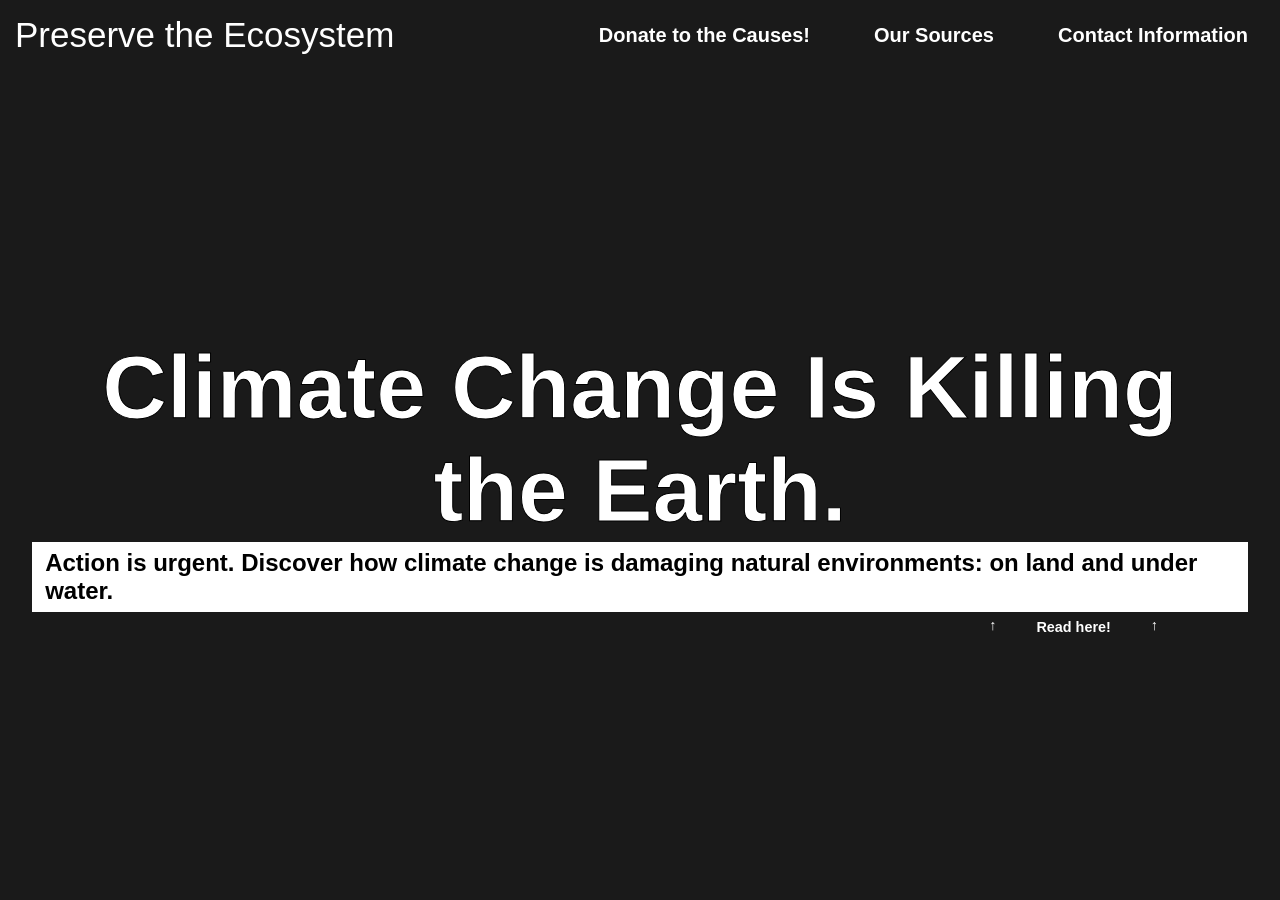
<file: index.html>
<!DOCTYPE html>
<html lang="en">

<head>
    <meta charset="UTF-8">
    <meta name="viewport" content="width=device-width, initial-scale=1.0">
    <title>Preserve the Ecosystem</title>
    <link rel="stylesheet" href="style.css">
</head>

<body class="home">
    <div id="myVideo">
        <video id="backgroundVideo" autoplay loop muted playsinline></video>
    </div>

    <nav class="container-fluid">
        <div class="navbar">
            <div class="brand">
                <a href="https://wabathow07.github.io/protect_the_ecosystem/#">Preserve the
                    Ecosystem</a>
            </div>
            <ul>
                <li>
                    <a href="https://thegivingblock.com/resources/7-environmental-causes-to-donate-to-all-year-round/">Donate
                        to the Causes!</a>
                </li>
                <li>
                    <a href="#">Our Sources</a>
                </li>
                <li>
                    <a href="https://wabathow07.github.io/protect_the_ecosystem/contact">Contact Information</a>
                </li>
            </ul>
        </div>
    </nav>

    <!-- Section 1: Intro -->
    <div class="content-section">
        <h1>Climate Change Is Killing the Earth.</h1>
        <div class="home-action-group">
            <h2 class="home-action">
                Action is urgent. Discover how climate change is damaging natural environments:
                <a class="land-link" href="land.html">on land</a> and
                <a class="water-link" href="water.html">under water</a>.
            </h2>
            <span class="home-read-more">
                <span aria-hidden="true">↑</span>
                <span>Read here!</span>
                <span aria-hidden="true">↑</span>
            </span>
        </div>
    </div>


    <!-- Section 2: Life on Land 
    <div class="content-section">
        <h1 style="font-family: Impact, Haettenschweiler, 'Arial Narrow Bold', sans-serif">Life on Land</h1>
    </div>

    <div class="content-section">
        <h2 style="font-family: Impact, Haettenschweiler, 'Arial Narrow Bold', sans-serif">Irregular Droughts &
            Floods</h2>
        <h3>Orangutans</h3>
        <p>Breeding and survival of this species is based largely on the tropical fruit source, which is being
            compromised because periods of drought that are essential to trigger flowering and fruiting are being
            disrupted by climate change.</p>
        <h3>Rhinos</h3>
        <p>Javan Rhinos in India has been experiencing increasing average temperatures rainfalls, forcing them to
            evacuate to higher grounds, sometimes outside of protected areas. This is dangerous to rhinos because of the
            building stress and higher change of human-animal conflict.</p>
        <h3>Elephants</h3>
        <p>African elephants need to drink around 150 - 250 litres a day. However, as the climate changes, temperatures
            in Africa are rising and rainfall patterns are changing. This has a direct effect on elephant populations,
            as resources become scarcer.</p>
    </div>

    <div class="content-section">
        <h2 style="font-family: Impact, Haettenschweiler, 'Arial Narrow Bold', sans-serif">Migration Pattern Change
        </h2>
        <h3>Birds</h3>
        <p>Climate change is making these journeys even more dangerous than they already were. Stopover sites are
            becoming less suitable, and birds don’t always have enough time to find food before setting off on their
            long journeys, threatening their survival.</p>
        <h3>Terrestrial Animals</h3>
        <p>Terrestrial mammals, like elephants, have to travel further as they move in search of food and water. They
            are
            coming into closer contact with human settlements, which increases the likelihood of human-wildlife
            conflict.</p>
    </div>

    <div class="content-section">
        <h1 style="font-family: Impact, Haettenschweiler, 'Arial Narrow Bold', sans-serif">Life Under Water</h1>
    </div>

     Section 3: Sunlit Zone 
    <div class="content-section">
        <h2 style="font-family: Impact, Haettenschweiler, 'Arial Narrow Bold', sans-serif">Sunlit Zone</h2>
        <p>The sunlit zone covers the upper 200 meters where organisms which grow by sunlight dwell.
            With climates changing, this zone has been darkening and contracting. This creates alterations
            in the animals' natural habitats, making their ecosystems a less safe and stable environment to live in.</p>
    </div>

     Section 4: Twilight Zone 
    <div class="content-section">
        <h2 style="font-family: Impact, Haettenschweiler, 'Arial Narrow Bold', sans-serif">Twilight Zone</h2>
        <p>The twilight zone has little light as it is 200-1000 meters deep. Since the seas are warming because of
            greenhouse gas emissions, there have been fewer organisms living in this zone than before. </p>
    </div>

     Section 5: Midnight Zone 
    <div class="content-section">
        <h2 style="font-family: Impact, Haettenschweiler, 'Arial Narrow Bold', sans-serif">Midnight Zone</h2>
        <p>The midnight zone spans 1000-4000 meters deep, where the flow of food and oxygen levels have been affected by
            climate change. 'Marine snow' refers to organic waste and dead matter that sinks to this zone from upper
            layers, which is what organisms feed on here.</p>
    </div>

     Section 6: The Abyss 
    <div class="content-section">
        <h2 style="font-family: Impact, Haettenschweiler, 'Arial Narrow Bold', sans-serif">The Abyss</h2>
        <p>The ocean abyss, though around 3000-6000 meters deep, is still affected. The supply of food and change of
            currents and temperature has been altered by climate change. This layer also relies on the marine snow for
            energy. De-oxygenation is shifting ecosystems negatively as well.</p>
    </div>

     Section 7: Trenches 
    <div class="content-section">
        <h2 style="font-family: Impact, Haettenschweiler, 'Arial Narrow Bold', sans-serif">Trenches</h2>
        <p>The ocean trenches, the deepest layer of the ocean, is similar to the abyss. The chemistry of the acidity has
            been shifting, which affects the trench organisms. Since it is the lowest layer, it is isolated and facing
            disruptions from habitat disconnection.</p>
    </div> -->
    <script>
        const videos = [
            "videos/land_tigers.mp4",
            "videos/land_deer.mp4",
            "videos/land_penguin.mp4",
        ];

        const video = document.getElementById("backgroundVideo");
        video.src = videos[Math.floor(Math.random() * videos.length)];
        video.load();
    </script>
</body>

</html>
</file>
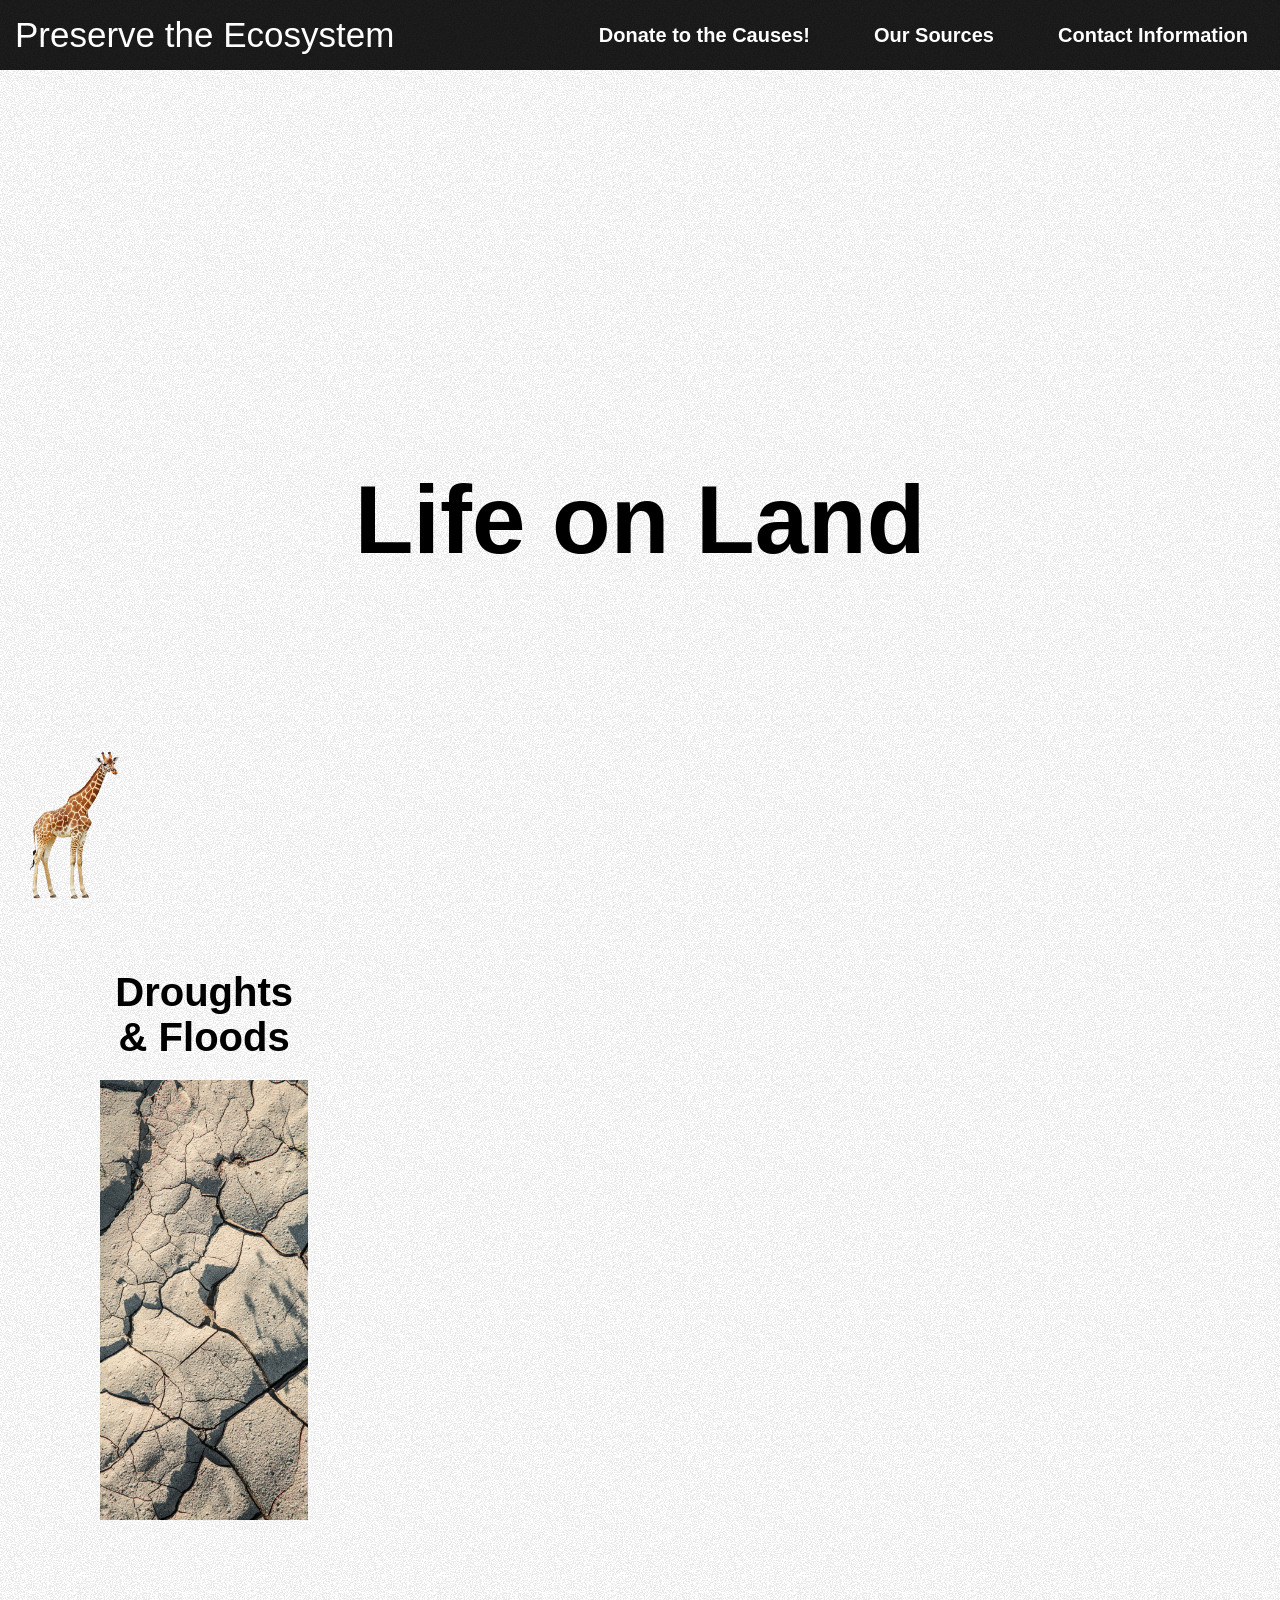
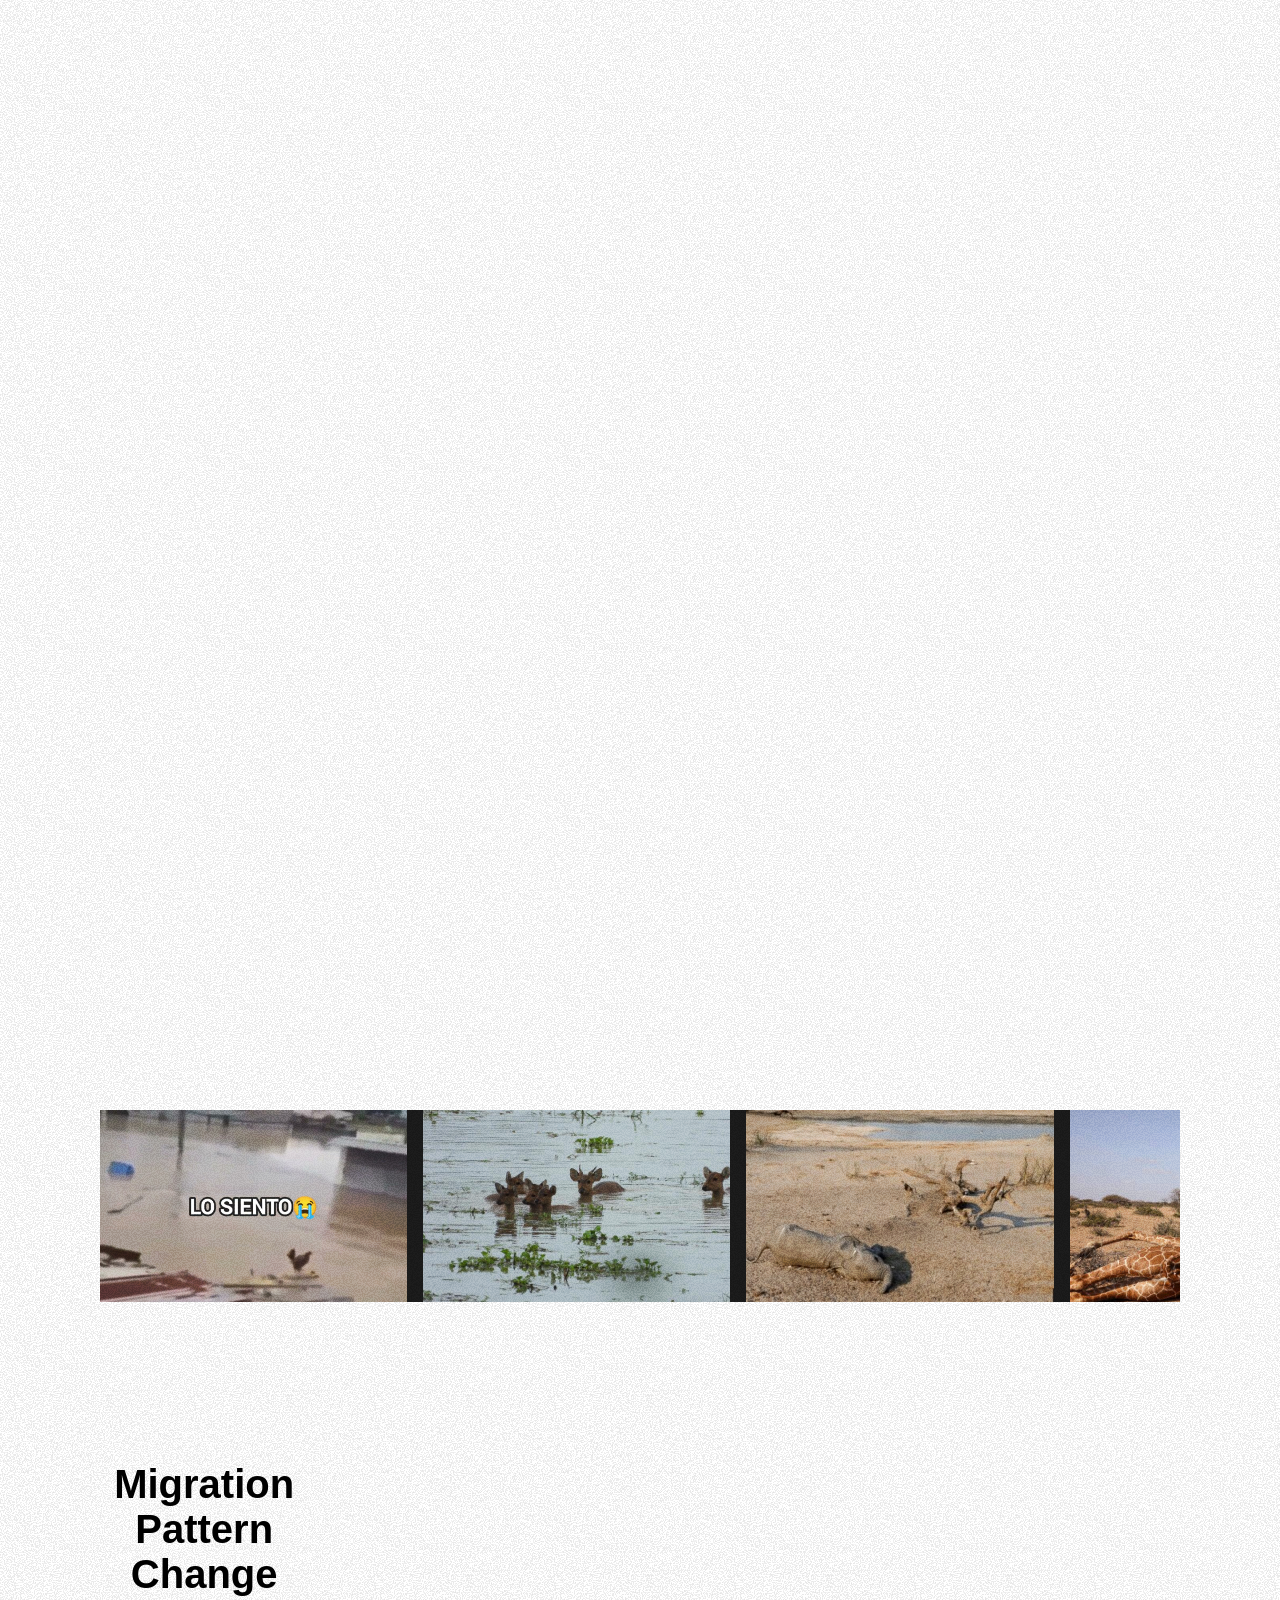
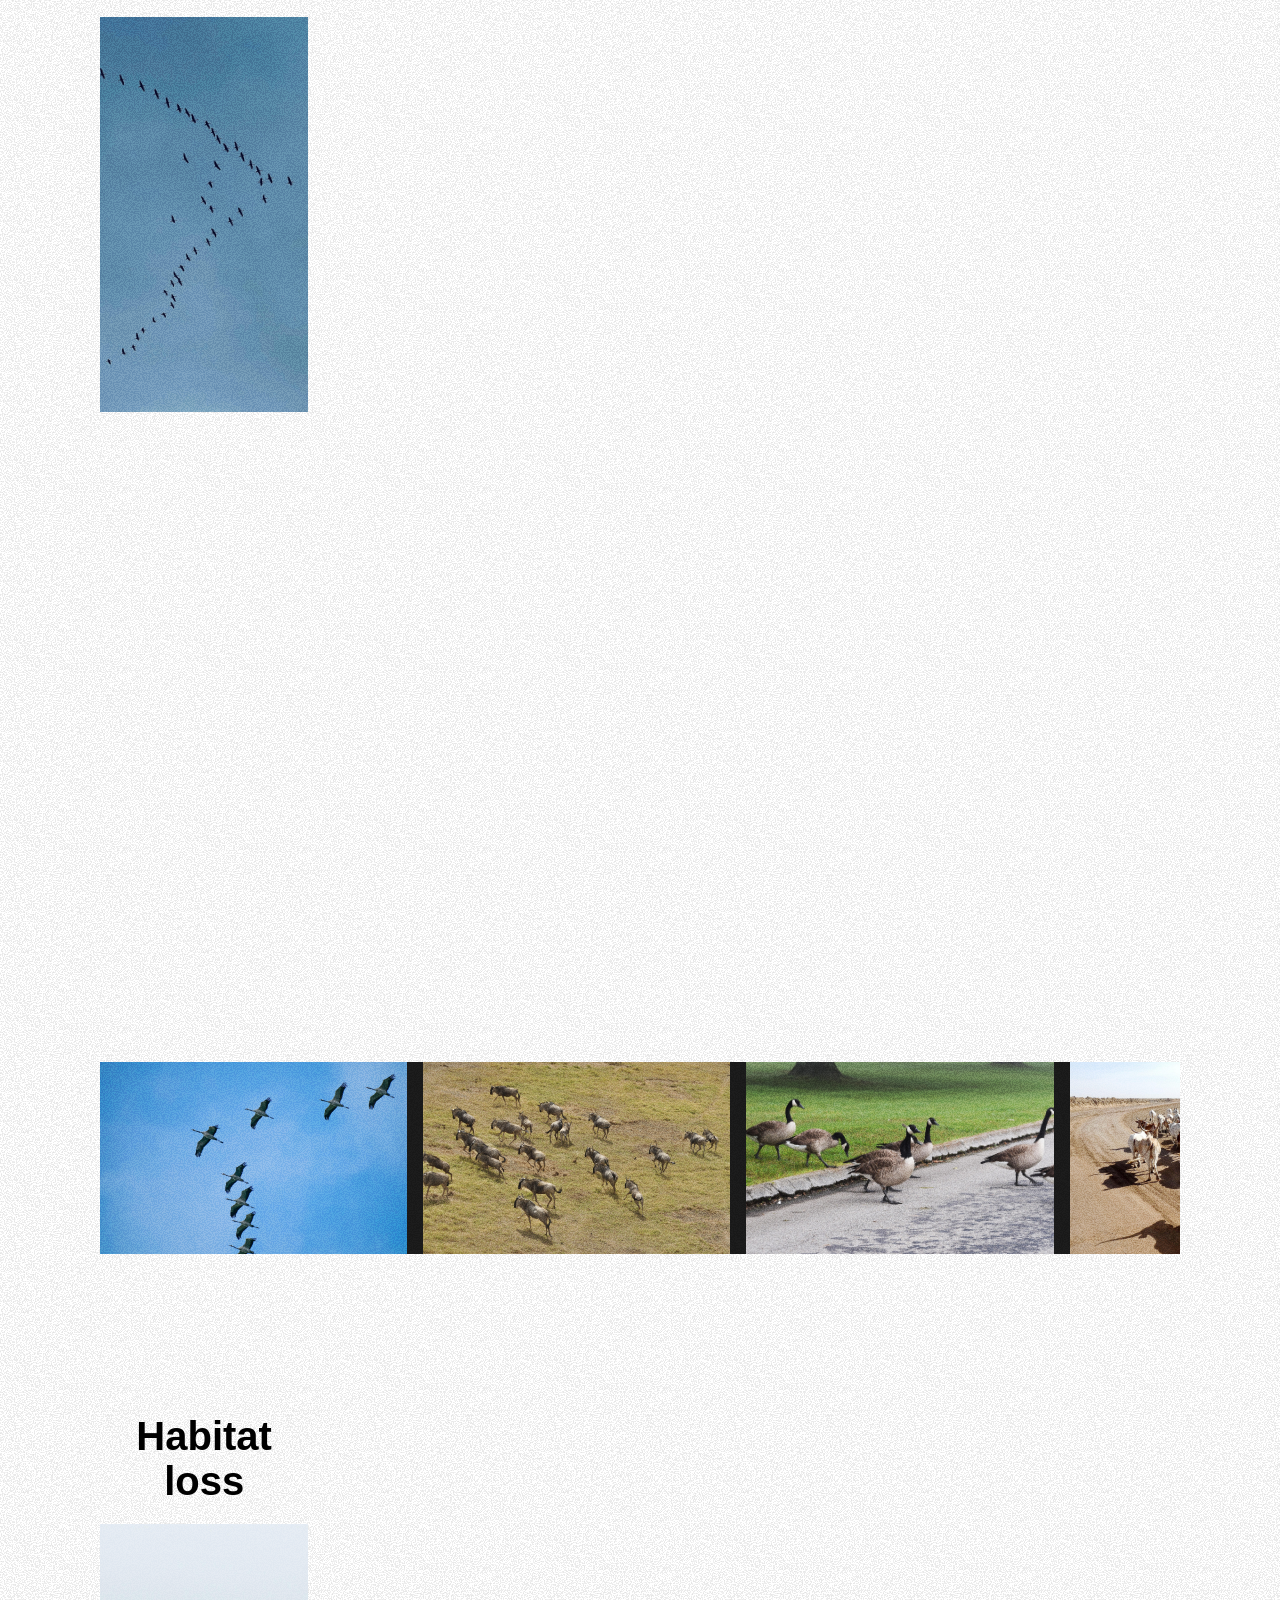
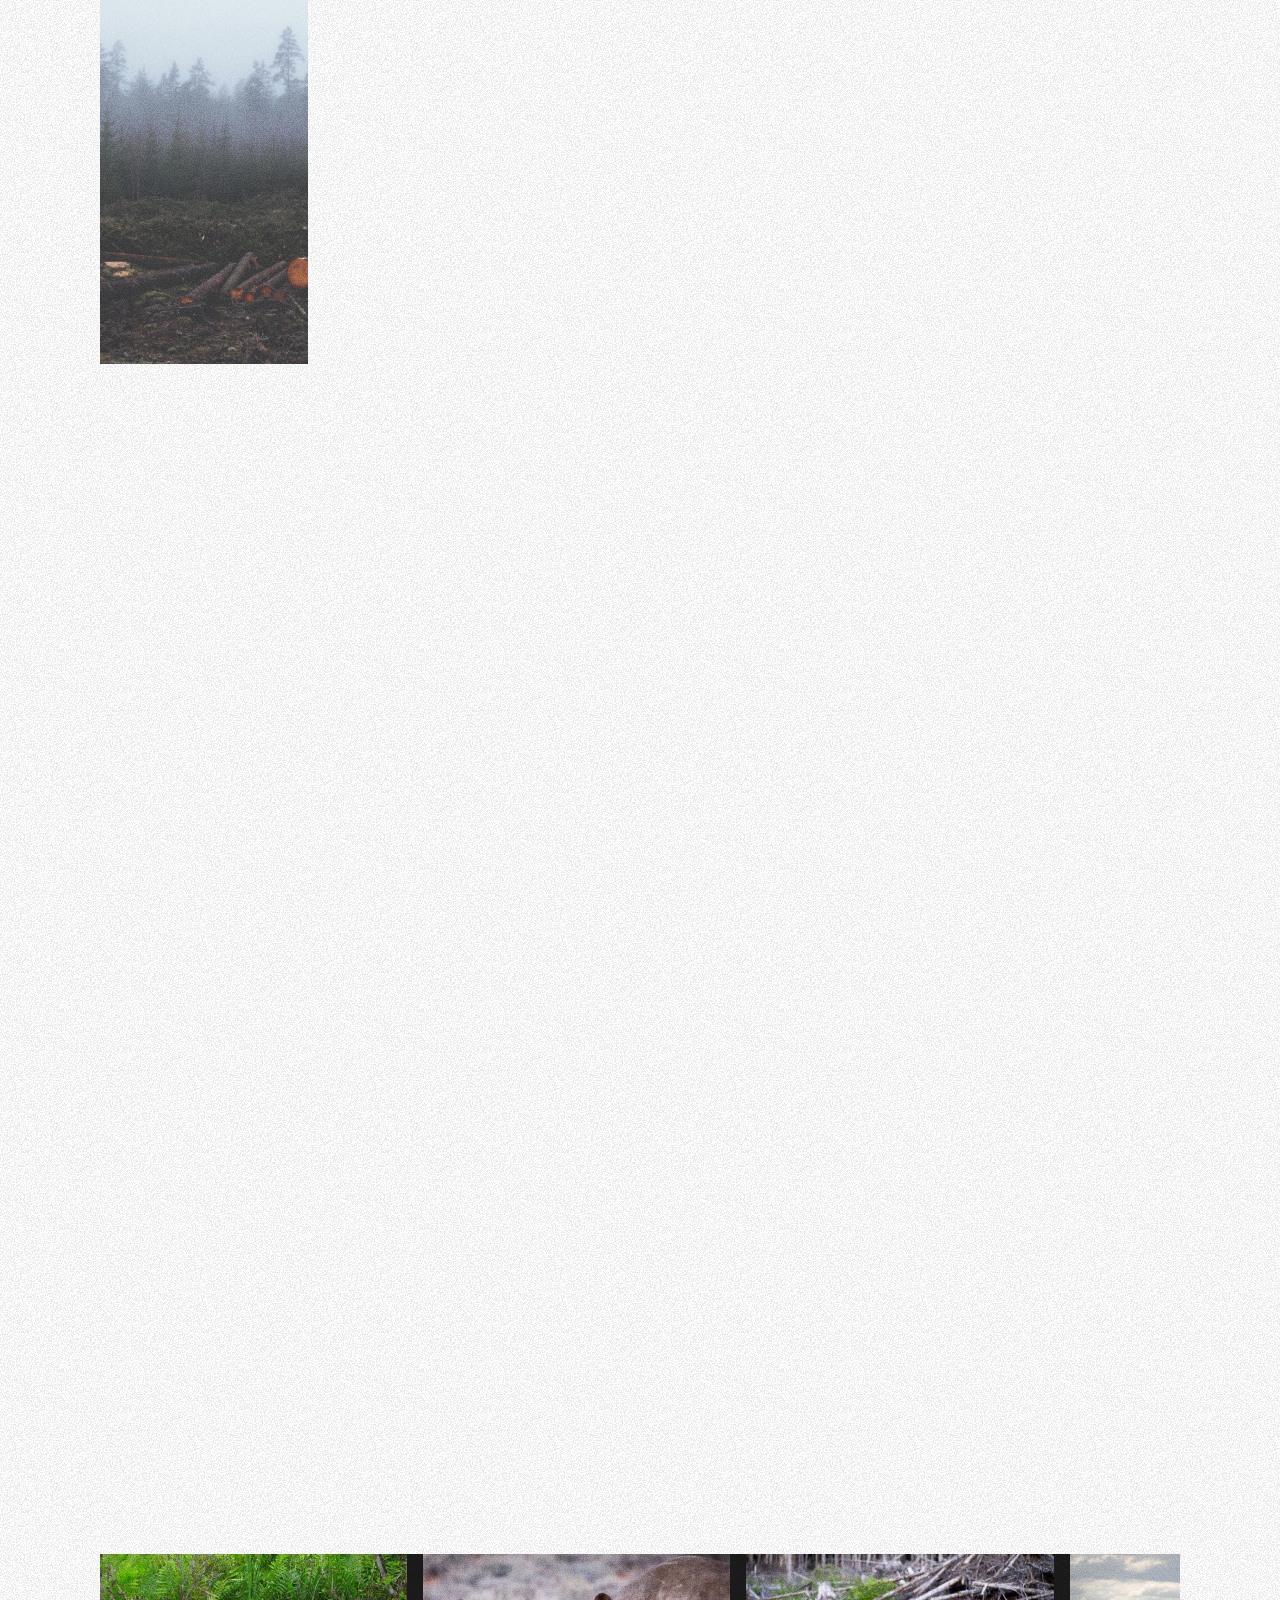
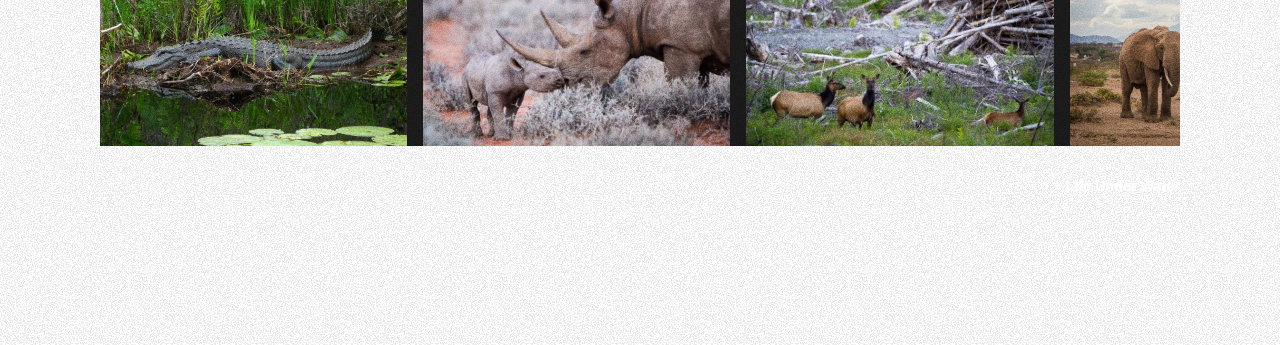
<file: land.html>
<!DOCTYPE html>
<html lang="en">

<head>
    <meta charset="UTF-8">
    <meta name="viewport" content="width=device-width, initial-scale=1.0">
    <title>Life on Land</title>
    <link rel="stylesheet" href="land.css">
    <script src="land.js" defer></script>
</head>

<body class="land">
    <nav class="container-fluid">
        <div class="navbar">
            <div class="brand">
                <a href="https://wabathow07.github.io/protect_the_ecosystem/#">Preserve the
                    Ecosystem</a>
            </div>
            <ul>
                <li>
                    <a href="https://thegivingblock.com/resources/7-environmental-causes-to-donate-to-all-year-round/">Donate
                        to the Causes!</a>
                </li>
                <li>
                    <a href="#">Our Sources</a>
                </li>
                <li>
                    <a href="https://wabathow07.github.io/protect_the_ecosystem/contact">Contact Information</a>
                </li>
            </ul>
        </div>
    </nav>

    <div class="content-section">
        <h1 style="line-height: 2;">
            Life on Land
        </h1>
    </div>

    <div class="land-sticky-boundary">
        <div class="sticky">
            <h3>Droughts & Floods</h3>
            <img src="land-photos/drought.jpg">
        </div>

        <div class="content-section">
            <div class="land-animal-list">
                <article class="land-animal" style="margin-bottom: 200px;">
                    <div class="land-animal-copy">
                        <h3>Orangutans</h3>
                        <p>Breeding and survival of this species is based largely on the tropical fruit source, which is
                            being compromised because periods of drought that are essential to trigger flowering and
                            fruiting are being disrupted by climate change.</p>
                    </div>
                    <figure class="land-animal-photo">
                        <img src="land-photos/orangutans.jpg" loading="lazy" decoding="async">
                    </figure>
                </article>

                <article class="land-animal" style="margin-bottom: 200px;">
                    <div class="land-animal-copy">
                        <h3>Rhinos</h3>
                        <p>Javan rhinos face increasing average temperatures and changing rainfall, which can force
                            them to higher ground and sometimes outside protected areas. This increases stress and the
                            chance of human-animal conflict.</p>
                    </div>
                    <figure class="land-animal-photo">
                        <img src="land-photos/rhinos.jpg" loading="lazy" decoding="async">
                    </figure>
                </article>

                <article class="land-animal" style="margin-bottom: 200px;">
                    <div class="land-animal-copy">
                        <h3>Elephants</h3>
                        <p>African elephants need to drink around 150–250 litres a day. However, as the climate changes,
                            temperatures in Africa are rising and rainfall patterns are changing. This has a direct
                            effect on elephant populations, as resources become scarcer.</p>
                    </div>
                    <figure class="land-animal-photo">
                        <img src="land-photos/elephants.jpg" loading="lazy" decoding="async">
                    </figure>
                </article>
            </div>
        </div>
    </div>

    <section class="land-carousel" aria-label="Land photo carousel 1">
        <div class="land-carousel-track">
            <img src="land-photos/droughtflood/chicken.jpg">
            <img src="land-photos/droughtflood/deer.jpg">
            <img src="land-photos/droughtflood/elephant.jpg">
            <img src="land-photos/droughtflood/giraffe.jpg">
            <img src="land-photos/droughtflood/goat.jpg">
            <img src="land-photos/droughtflood/kangaroo.jpg">
            <img src="land-photos/droughtflood/wildpig.jpg">
            <img src="land-photos/droughtflood/zebra.jpg">
            <img src="land-photos/droughtflood/fox.jpg">
            <img src="land-photos/droughtflood/cattle.jpg">
        </div>
    </section>

    <div class="land-sticky-boundary">
        <div class="sticky">
            <h3>Migration Pattern Change</h3>
            <img src="land-photos/migration.jpg">
        </div>

        <div class="content-section">
            <div class="land-animal-list">
                <article class="land-animal" style="margin-bottom: 200px;">
                    <div class="land-animal-copy">
                        <h3>Birds</h3>
                        <p>Climate change is making these journeys even more dangerous than they already
                            were.Stopover sites are becoming less suitable, and birds don’t always have enough time to
                            find food before setting off on their
                            long journeys, threatening their survival.</p>
                    </div>
                    <figure class="land-animal-photo">
                        <img src="land-photos/birds.jpg" loading="lazy" decoding="async">
                    </figure>
                </article>

                <article class="land-animal" style="margin-bottom: 200px;">
                    <div class="land-animal-copy">
                        <h3>Terrestrial Animals</h3>
                        <p>Terrestrial mammals, like elephants, have to travel further as they move in search of food
                            and water. They are coming into closer contact with human settlements, which increases the
                            likelihood of human-wildlife conflict.</p>
                    </div>
                    <figure class="land-animal-photo">
                        <img src="land-photos/elephants2.jpg" loading="lazy" decoding="async">
                    </figure>
                </article>
            </div>
        </div>
    </div>

    <section class="land-carousel" aria-label="Land photo carousel 2">
        <div class="land-carousel-track">
            <img src="land-photos/migrationchange/birds.jpg">
            <img src="land-photos/migrationchange/animal.jpg">
            <img src="land-photos/migrationchange/birds1.jpg">
            <img src="land-photos/migrationchange/cattle.jpg">
            <img src="land-photos/migrationchange/birds2.jpg">
            <img src="land-photos/migrationchange/cattle1.png">
            <img src="land-photos/migrationchange/birds3.jpg">
            <img src="land-photos/migrationchange/elephants.jpg">
            <img src="land-photos/migrationchange/birds4.jpg">
            <img src="land-photos/migrationchange/stock.jpg">
        </div>
    </section>

    <div class="land-sticky-boundary">
        <div class="sticky">
            <h3>Habitat loss</h3>
            <img src="land-photos/habitatloss.jpg">
        </div>

        <div class="content-section">
            <div class="land-animal-list">
                <article class="land-animal" style="margin-bottom: 200px;">
                    <div class="land-animal-copy">
                        <h3>Polar Bears</h3>
                        <p>Melting Arctic removes hunting ground from polar bears.</p>
                    </div>
                    <figure class="land-animal-photo">
                        <img src="land-photos/polarbear.jpg" loading="lazy" decoding="async">
                    </figure>
                </article>

                <article class="land-animal" style="margin-bottom: 200px;">
                    <div class="land-animal-copy">
                        <h3>Tigers</h3>
                        <p>Climate change is likely to result in increasing sea levels and further risk of fire in the
                            already fragmented habitats where tigers live.</p>
                    </div>
                    <figure class="land-animal-photo">
                        <img src="land-photos/tiger.jpg" loading="lazy" decoding="async">
                    </figure>
                </article>

                <article class="land-animal" style="margin-bottom: 200px;">
                    <div class="land-animal-copy">
                        <h3>Reptiles</h3>
                        <p>Reduced rainfall and severe droughts dry out freshwater sources and degrade the vegetative
                            cover that provides shade and shelter for tropical and desert reptile.</p>
                    </div>
                    <figure class="land-animal-photo">
                        <img src="land-photos/reptile.jpg" loading="lazy" decoding="async">
                    </figure>
                </article>
            </div>
        </div>
    </div>

    <section class="land-carousel" aria-label="Land photo carousel 3">
        <div class="land-carousel-track">
            <img src="land-photos/habitatlossp/aligator.jpg">
            <img src="land-photos/habitatlossp/blackrhino.jpg">
            <img src="land-photos/habitatlossp/deer.jpg">
            <img src="land-photos/habitatlossp/elephant.jpg">
            <img src="land-photos/habitatlossp/koala.jpeg">
            <img src="land-photos/habitatlossp/orangutan.jpg">
            <img src="land-photos/habitatlossp/polarbear.jpg">
            <img src="land-photos/habitatlossp/redpanda.jpeg">
            <img src="land-photos/habitatlossp/snake.jpg">
            <img src="land-photos/habitatlossp/fox.jpg">
        </div>
    </section>

    <footer class="land-footer">
        <a class="land-water-link" href="water.html">
            <span aria-hidden="true">↓</span>
            <span>Life Under Water</span>
        </a>
    </footer>

    <button class="land-giraffe" type="button" aria-label="Make the giraffe bend down">
        <img src="land-photos/giraffe.png" alt="Walking giraffe">
    </button>

</body>

</html>
</file>
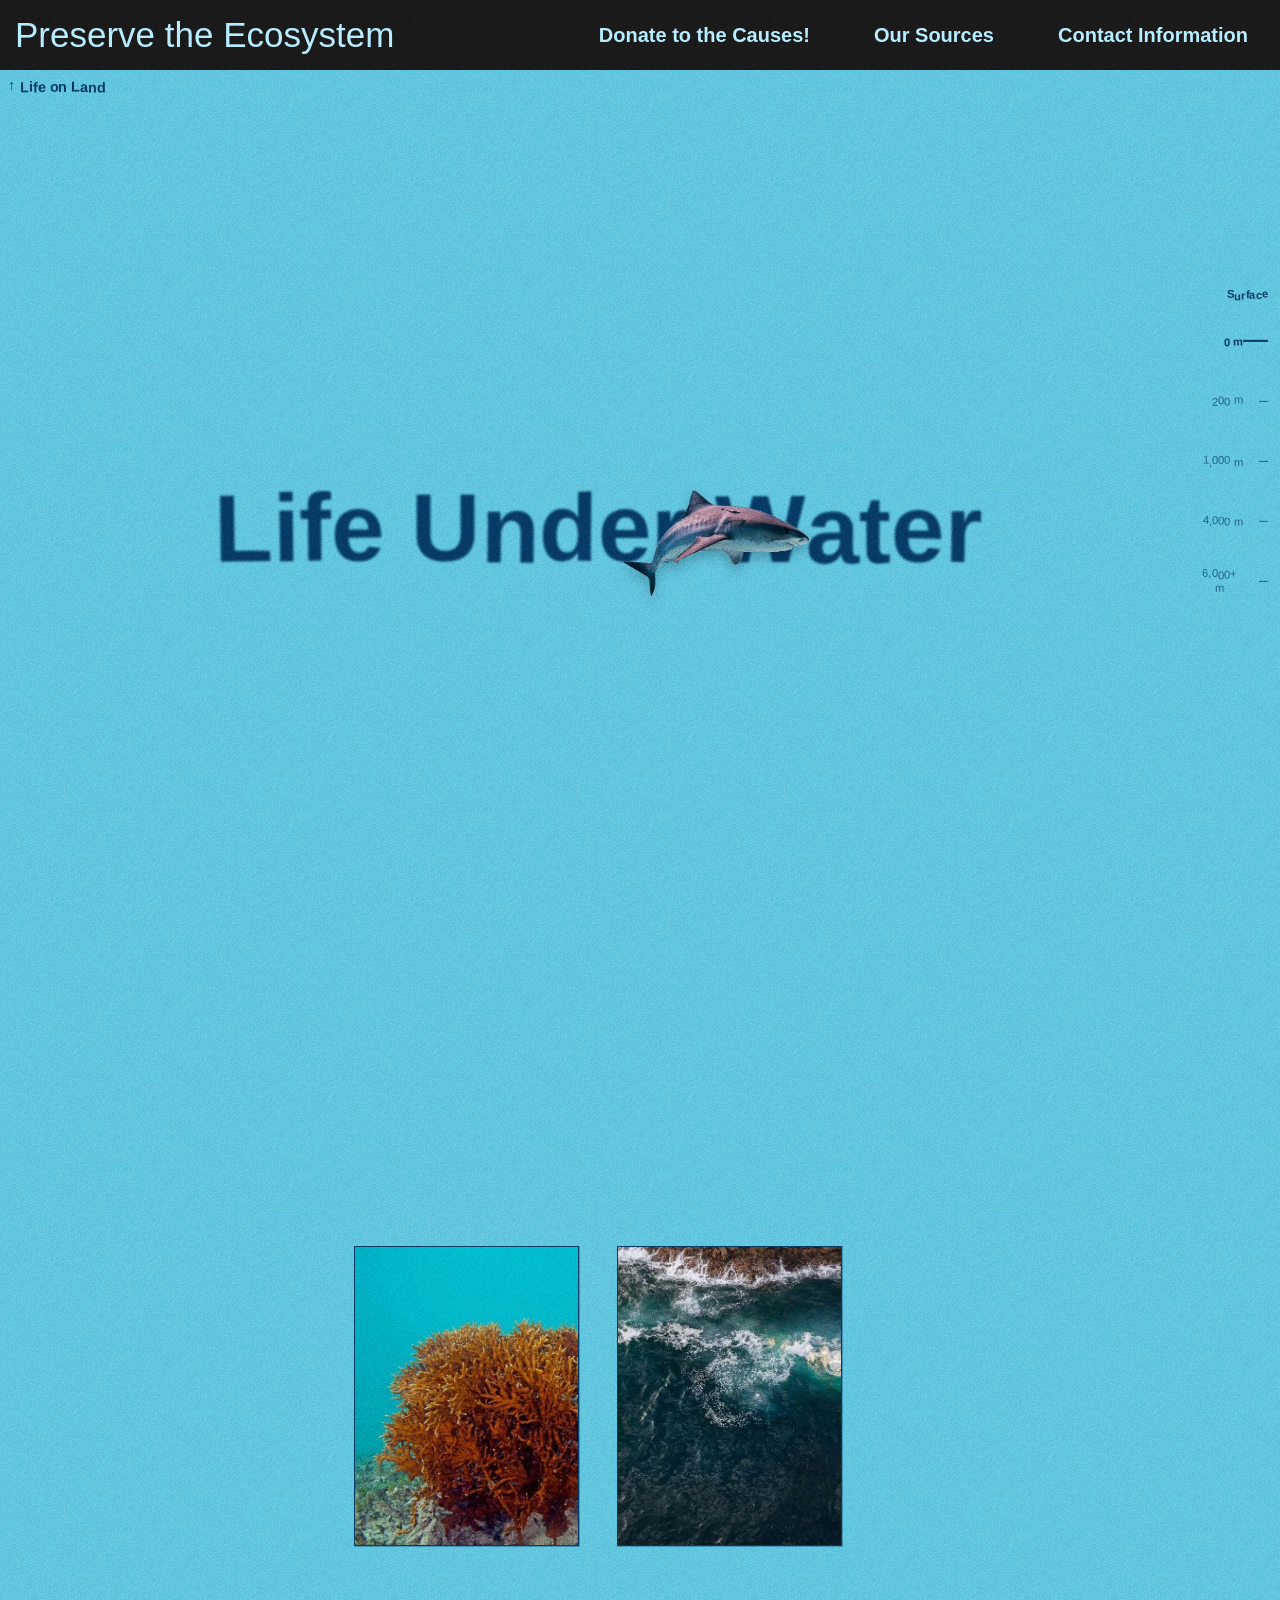
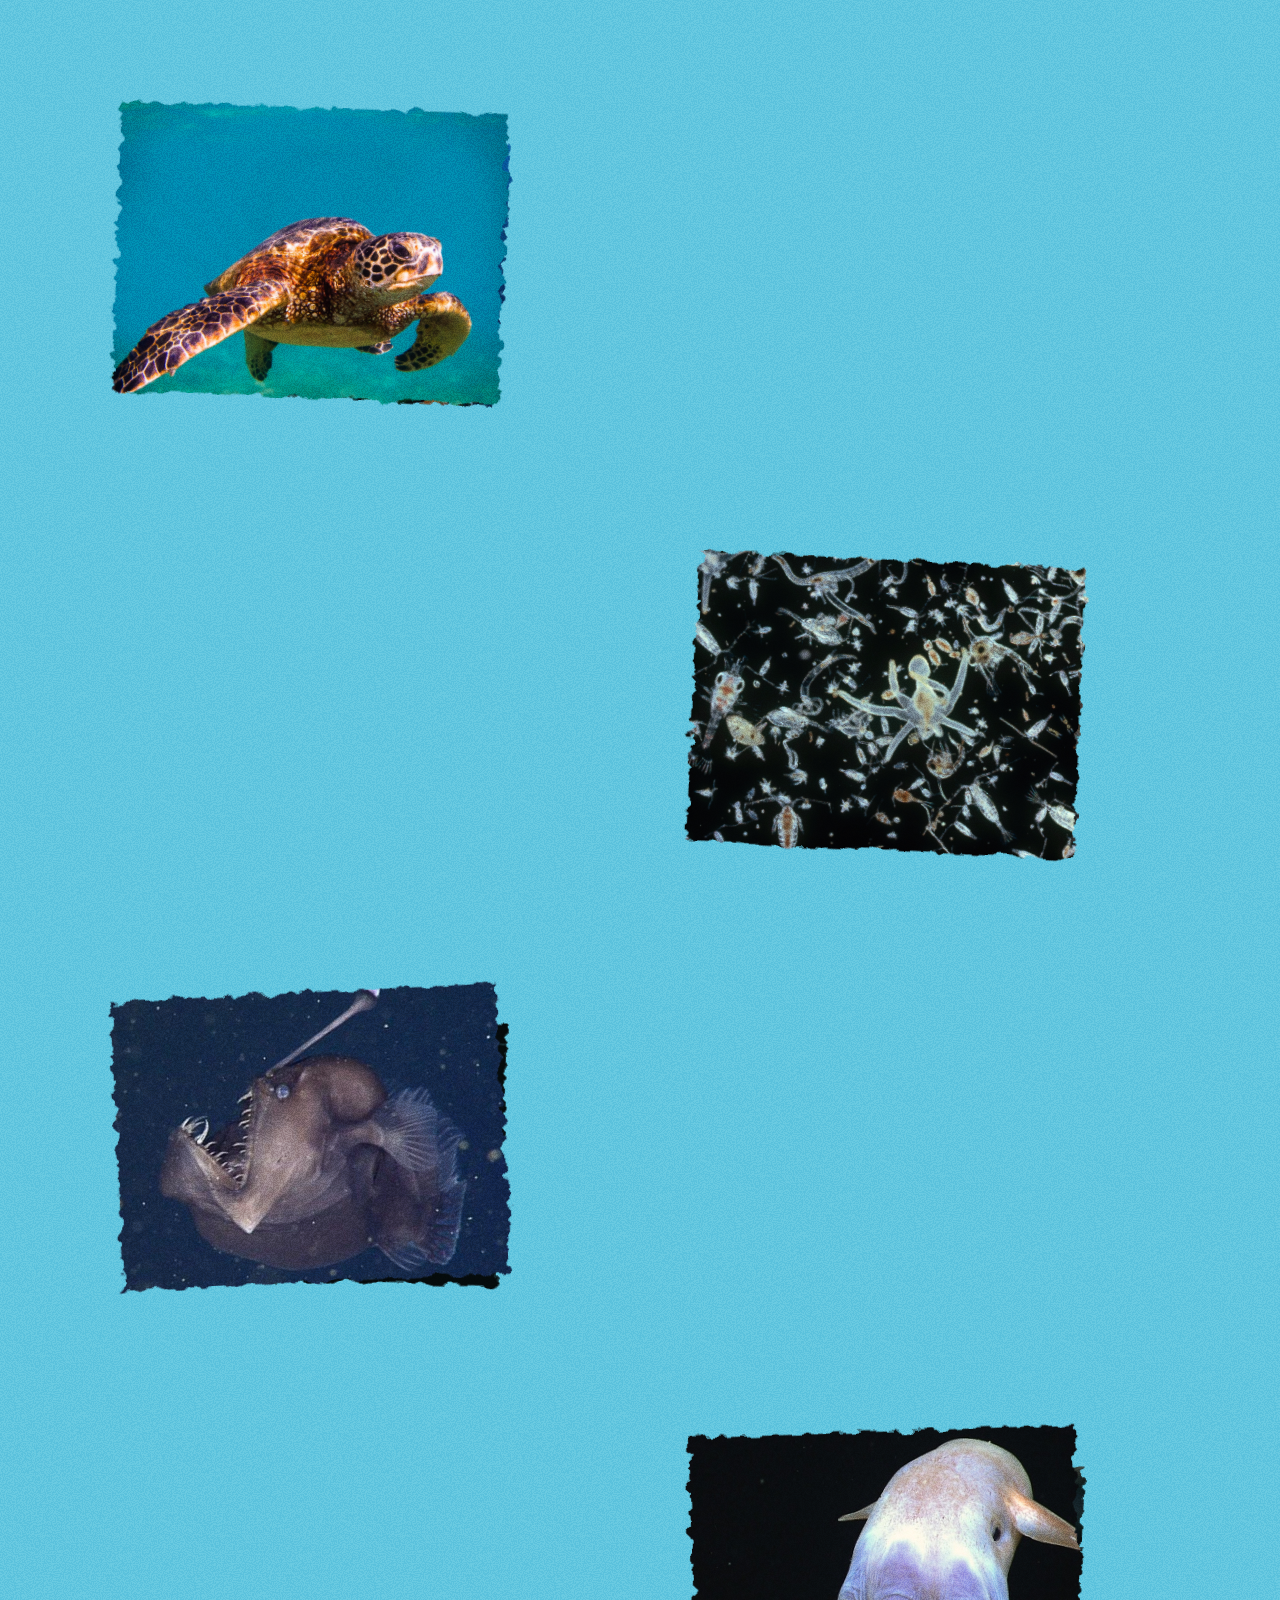
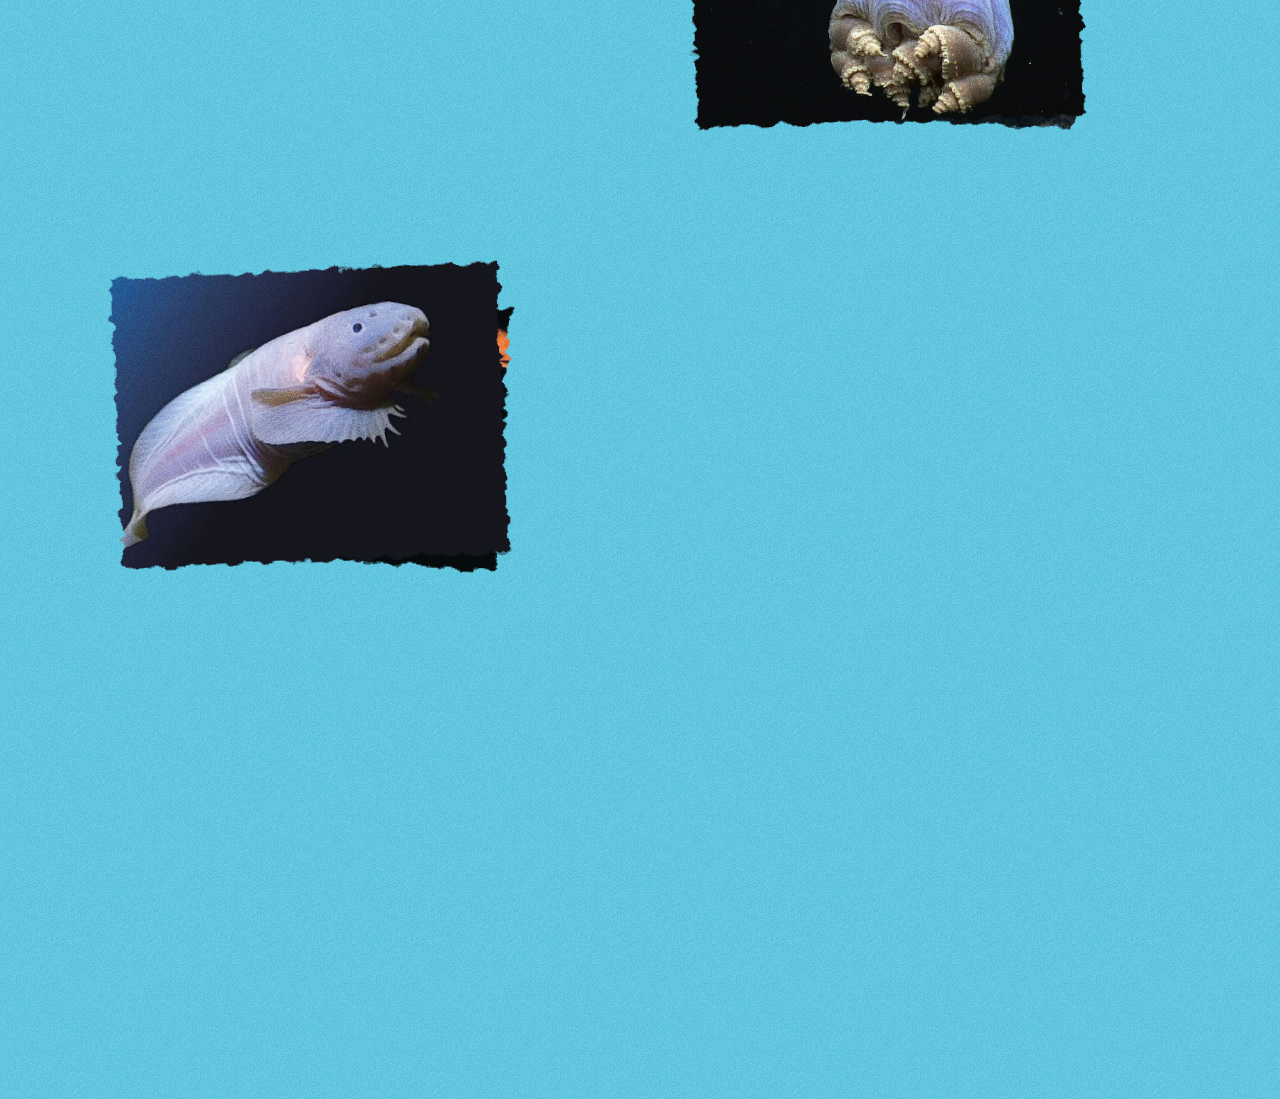
<file: water.html>
<!DOCTYPE html>
<html lang="en">

<head>
    <meta charset="UTF-8">
    <meta name="viewport" content="width=device-width, initial-scale=1.0">
    <title>Life Under Water</title>
    <link rel="stylesheet" href="style.css">
    <link rel="stylesheet" href="water.css">
    <script src="water.js" defer></script>
</head>

<body class="water">
    <nav class="container-fluid">
        <div class="navbar">
            <div class="brand">
                <a href="https://wabathow07.github.io/protect_the_ecosystem/">Preserve the Ecosystem</a>
            </div>
            <ul>
                <li><a href="https://thegivingblock.com/resources/7-environmental-causes-to-donate-to-all-year-round/">Donate
                        to the Causes!</a></li>
                <li><a href="#">Our Sources</a></li>
                <li><a href="https://wabathow07.github.io/protect_the_ecosystem/contact">Contact Information</a></li>
            </ul>
        </div>
    </nav>

    <main>
        <a class="water-land-link" href="land.html">
            <span aria-hidden="true">↑</span>
            <span>Life on Land</span>
        </a>
        <section class="content-section water-title">
            <div class="water-shark" role="button" tabindex="0" aria-label="Flip the swimming shark">
                <img src="water-photos/sharkie.png" alt="">
            </div>
            <h1>Life Under Water</h1>
        </section>

        <div class="water-climate-section">
            <section class="content-section water-issues-title">
                <h1>Marine Ecosystems are DYING<br>due to climate change.</h1>
            </section>

            <div class="water-main-issues">
                <section class="content-section water-main-issue water-acidification">
                    <div class="water-issue-media" tabindex="0"
                        aria-label="Hover to compare the ocean before and after acidification">
                        <img class="water-issue-before" src="water-photos/acidbefore.jpg"
                            alt="Ocean conditions before acidification">
                        <img class="water-issue-after" src="water-photos/acidafter.jpg"
                            alt="Ocean conditions after acidification">
                    </div>
                    <div class="water-issue-copy">
                        <h2>Water Acidification</h2>
                        <p>Due to carbon dioxide emissions, organisms in the ocean are suffering, affecting the overall
                            food chain and other organisms that live under water.</p>
                    </div>
                </section>

                <section class="content-section water-main-issue water-warmer">
                    <div class="water-issue-copy">
                        <h2>Warmer Waters</h2>
                        <p>Average sea temperatures have been rising, causing increase for oxygen demand for marine
                            animals. This impacts the dynamics of the ecosystem with change in moving habitats and
                            distribution.</p>
                    </div>
                    <div class="water-issue-media" tabindex="0"
                        aria-label="Hover to compare the ocean before and after warming">
                        <img class="water-issue-before" src="water-photos/warmerbefore.jpg"
                            alt="Ocean conditions before warming">
                        <img class="water-issue-after" src="water-photos/warmerafter.jpg"
                            alt="Ocean conditions after warming">
                    </div>
                </section>
            </div>
        </div>

        <section class="content-section water-zone" data-depth-label="0-200 m">
            <div class="water-image" aria-label="Sea turtle and shark photos">
                <div class="water-photos" role="region" aria-label="Sunlit Zone photos">
                    <div class="water-photo-stack">
                        <button class="water-photo-card" type="button" aria-label="View Sea Turtle photo">
                            <img src="water-photos/sea-turtle.jpg" alt="Sea turtle swimming" data-animal="Sea Turtle"
                                data-photo="sea-turtle">
                        </button>
                        <button class="water-photo-card" type="button" aria-label="View Shark photo">
                            <img src="water-photos/shark.jpg" alt="Shark swimming" data-animal="Shark"
                                data-photo="shark">
                        </button>
                        <button class="water-photo-card" type="button" aria-label="View Dolphin photo">
                            <img src="water-photos/dolphin.jpeg" alt="Dolphin swimming" data-animal="Dolphin"
                                data-photo="dolphin">
                        </button>
                        <button class="water-photo-card" type="button" aria-label="View Coral photo">
                            <img src="water-photos/coral.jpg" alt="Coral reef" data-animal="Coral" data-photo="coral">
                        </button>
                        <button class="water-photo-card" type="button" aria-label="View Jellyfish photo">
                            <img src="water-photos/jellyfish.jpg" alt="Jellyfish drifting underwater"
                                data-animal="Jellyfish" data-photo="jellyfish">
                        </button>
                        <button class="water-photo-card" type="button" aria-label="View Zooplankton photo">
                            <img src="water-photos/zooplankton.jpeg" alt="Zooplankton" data-animal="Zooplankton"
                                data-photo="zooplankton">
                        </button>
                    </div>
                    <div class="water-photo-controls">
                        <button class="water-photo-arrow water-photo-previous" type="button"
                            aria-label="Show previous photo">
                            <span aria-hidden="true">&lt;</span>
                        </button>
                        <button class="water-photo-arrow water-photo-next" type="button" aria-label="Show next photo">
                            <span aria-hidden="true">&gt;</span>
                        </button>
                    </div>
                </div>
            </div>
            <div class="water-copy">
                <div class="water-zone-heading">
                    <h2 id="sunlit-zone-title">Sunlit Zone</h2>
                    <button class="water-animal-toggle" type="button" aria-label="Show animals inhabiting Sunlit Zone"
                        aria-expanded="false" aria-controls="sunlit-zone-animals">i</button>
                    <div class="water-animal-popover" id="sunlit-zone-animals" role="region"
                        aria-labelledby="sunlit-zone-title" hidden>
                        <h3>Animals inhabiting Sunlit Zone</h3>
                        <ul>
                            <li><button class="water-animal-name" type="button" data-photo="shark">Fish and
                                    sharks</button></li>
                            <li><button class="water-animal-name" type="button" data-photo="dolphin">Marine
                                    mammals</button></li>
                            <li><span>Reptiles and invertebrates</span>
                                <ul>
                                    <li><button class="water-animal-name" type="button" data-photo="sea-turtle">Sea
                                            turtles</button></li>
                                    <li><button class="water-animal-name" type="button"
                                            data-photo="jellyfish">Jellyfish</button></li>
                                    <li><button class="water-animal-name" type="button"
                                            data-photo="coral">Coral</button></li>
                                </ul>
                            </li>
                            <li><button class="water-animal-name" type="button" data-photo="zooplankton">Phytoplankton
                                    and zooplankton</button></li>
                        </ul>
                    </div>
                </div>
                <p>The sunlit zone covers the upper 200 meters where organisms which grow by sunlight dwell. With
                    climates changing, this zone has been darkening and contracting. This creates alterations in the
                    animals' natural habitats, making their ecosystems a less safe and stable environment to live in.
                </p>
            </div>
        </section>

        <section class="content-section water-zone" data-depth-label="200-1,000 m">
            <div class="water-image" aria-label="Twilight Zone photos">
                <div class="water-photos" role="region" aria-label="Twilight Zone photos">
                    <div class="water-photo-stack">
                        <button class="water-photo-card" type="button" aria-label="View Plankton photo">
                            <img src="water-photos/plankton.jpg" alt="Zooplankton drifting in the twilight zone"
                                data-animal="Zooplankton" data-photo="plankton">
                        </button>
                        <button class="water-photo-card" type="button" aria-label="View Glowing Fish photo">
                            <img src="water-photos/glowingfish.jpg" alt="Glowing fish in the twilight zone"
                                data-animal="Glowing Fish" data-photo="glowingfish">
                        </button>
                        <button class="water-photo-card" type="button" aria-label="View Lanternfish photo">
                            <img src="water-photos/lanternfish.jpeg" alt="Lanternfish" data-animal="Lanternfish"
                                data-photo="lanternfish">
                        </button>
                        <button class="water-photo-card" type="button" aria-label="View Barreleye Fish photo">
                            <img src="water-photos/barreleyefish.jpeg" alt="Barreleye fish" data-animal="Barreleye Fish"
                                data-photo="barreleyefish">
                        </button>
                        <button class="water-photo-card" type="button" aria-label="View Squid photo">
                            <img src="water-photos/squid.jpeg" alt="Cockeyed squid" data-animal="Cockeyed Squid"
                                data-photo="squid">
                        </button>
                        <button class="water-photo-card" type="button" aria-label="View Bloody-belly Comb Jelly photo">
                            <img src="water-photos/bloodjelly.jpg" alt="Bloody-belly comb jelly"
                                data-animal="Bloody-belly Comb Jelly" data-photo="bloodjelly">
                        </button>
                    </div>
                    <div class="water-photo-controls">
                        <button class="water-photo-arrow water-photo-previous" type="button"
                            aria-label="Show previous photo">
                            <span aria-hidden="true">&lt;</span>
                        </button>
                        <button class="water-photo-arrow water-photo-next" type="button" aria-label="Show next photo">
                            <span aria-hidden="true">&gt;</span>
                        </button>
                    </div>
                </div>
            </div>
            <div class="water-copy">
                <div class="water-zone-heading">
                    <h2 id="twilight-zone-title">Twilight Zone</h2>
                    <button class="water-animal-toggle" type="button" aria-label="Show animals inhabiting Twilight Zone"
                        aria-expanded="false" aria-controls="twilight-zone-animals">i</button>
                    <div class="water-animal-popover" id="twilight-zone-animals" role="region"
                        aria-labelledby="twilight-zone-title" hidden>
                        <h3>Animals inhabiting Twilight Zone</h3>
                        <ul>
                            <li><button class="water-animal-name" type="button"
                                    data-photo="plankton">Zooplankton</button></li>
                            <li><button class="water-animal-name" type="button" data-photo="glowingfish">Glowing
                                    fish</button>
                                <ul>
                                    <li><button class="water-animal-name" type="button"
                                            data-photo="lanternfish">Lanternfish</button></li>
                                    <li><button class="water-animal-name" type="button"
                                            data-photo="barreleyefish">Barreleye fish</button></li>
                                </ul>
                            </li>
                            <li><span>Gelatinous drifting animals</span>
                                <ul>
                                    <li><button class="water-animal-name" type="button" data-photo="squid">Cockeyed
                                            squid</button></li>
                                    <li><button class="water-animal-name" type="button"
                                            data-photo="bloodjelly">Bloody-belly comb jellies</button></li>
                                </ul>
                            </li>
                        </ul>
                    </div>
                </div>
                <p>The twilight zone has little light as it is 200-1000 meters deep. Since the seas are warming because
                    of greenhouse gas emissions, there have been fewer organisms living in this zone than before.</p>
            </div>
        </section>

        <section class="content-section water-zone" data-depth-label="1,000-4,000 m">
            <div class="water-image" aria-label="Midnight Zone photos">
                <div class="water-photos" role="region" aria-label="Midnight Zone photos">
                    <div class="water-photo-stack">
                        <button class="water-photo-card" type="button" aria-label="View Anglerfish photo">
                            <img src="water-photos/angler.jpg" alt="Anglerfish" data-animal="Anglerfish"
                                data-photo="angler">
                        </button>
                        <button class="water-photo-card" type="button" aria-label="View Gulper Eel photo">
                            <img src="water-photos/gulper.jpeg" alt="Gulper eel" data-animal="Gulper Eel"
                                data-photo="gulper">
                        </button>
                        <button class="water-photo-card" type="button" aria-label="View Viperfish photo">
                            <img src="water-photos/viper.jpeg" alt="Viperfish" data-animal="Viperfish"
                                data-photo="viper">
                        </button>
                        <button class="water-photo-card" type="button" aria-label="View Vampire Squid photo">
                            <img src="water-photos/vampire.jpg" alt="Vampire squid" data-animal="Vampire Squid"
                                data-photo="vampire">
                        </button>
                        <button class="water-photo-card" type="button" aria-label="View Comb Jelly photo">
                            <img src="water-photos/combjelly.jpg" alt="Comb jelly" data-animal="Comb Jelly"
                                data-photo="combjelly">
                        </button>
                        <button class="water-photo-card" type="button" aria-label="View Sea Pig photo">
                            <img src="water-photos/seapig.jpg" alt="Sea pig" data-animal="Sea Pig" data-photo="seapig">
                        </button>
                        <button class="water-photo-card" type="button" aria-label="View Frilled Shark photo">
                            <img src="water-photos/frilled.jpg" alt="Frilled shark" data-animal="Frilled Shark"
                                data-photo="frilled">
                        </button>
                        <button class="water-photo-card" type="button" aria-label="View Greenland Shark photo">
                            <img src="water-photos/greenland.jpeg" alt="Greenland shark" data-animal="Greenland Shark"
                                data-photo="greenland">
                        </button>
                        <button class="water-photo-card" type="button" aria-label="View Sperm Whale photo">
                            <img src="water-photos/spermwhale.jpg" alt="Sperm whale" data-animal="Sperm Whale"
                                data-photo="spermwhale">
                        </button>
                    </div>
                    <div class="water-photo-controls">
                        <button class="water-photo-arrow water-photo-previous" type="button"
                            aria-label="Show previous photo">
                            <span aria-hidden="true">&lt;</span>
                        </button>
                        <button class="water-photo-arrow water-photo-next" type="button" aria-label="Show next photo">
                            <span aria-hidden="true">&gt;</span>
                        </button>
                    </div>
                </div>
            </div>
            <div class="water-copy">
                <div class="water-zone-heading">
                    <h2 id="midnight-zone-title">Midnight Zone</h2>
                    <button class="water-animal-toggle" type="button" aria-label="Show animals inhabiting Midnight Zone"
                        aria-expanded="false" aria-controls="midnight-zone-animals">i</button>
                    <div class="water-animal-popover" id="midnight-zone-animals" role="region"
                        aria-labelledby="midnight-zone-title" hidden>
                        <h3>Animals inhabiting Midnight Zone</h3>
                        <ul>
                            <li><span>Scavengers</span>
                                <ul>
                                    <li><button class="water-animal-name" type="button"
                                            data-photo="angler">Anglerfish</button></li>
                                    <li><button class="water-animal-name" type="button" data-photo="gulper">Gulper
                                            eel</button></li>
                                    <li><button class="water-animal-name" type="button"
                                            data-photo="viper">Viperfish</button></li>
                                </ul>
                            </li>
                            <li><span>Cephalopods and invertebrates</span>
                                <ul>
                                    <li><button class="water-animal-name" type="button" data-photo="vampire">Vampire
                                            squid</button></li>
                                    <li><button class="water-animal-name" type="button" data-photo="combjelly">Comb
                                            jellies</button></li>
                                    <li><button class="water-animal-name" type="button" data-photo="seapig">Sea
                                            pigs</button></li>
                                </ul>
                            </li>
                            <li><span>Sharks and visitors</span>
                                <ul>
                                    <li><button class="water-animal-name" type="button" data-photo="frilled">Frilled
                                            shark</button></li>
                                    <li><button class="water-animal-name" type="button" data-photo="greenland">Greenland
                                            shark</button></li>
                                    <li><button class="water-animal-name" type="button" data-photo="spermwhale">Sperm
                                            whale</button></li>
                                </ul>
                            </li>
                        </ul>
                    </div>
                </div>
                <p>The midnight zone spans 1000-4000 meters deep, where the flow of food and oxygen levels have been
                    affected by climate change. “Marine snow” refers to organic waste and dead matter that sinks to this
                    zone from upper layers, which is what organisms feed on here.</p>
            </div>
        </section>

        <section class="content-section water-zone" data-depth-label="3,000-6,000 m">
            <div class="water-image" aria-label="Abyss photos">
                <div class="water-photos" role="region" aria-label="Abyss photos">
                    <div class="water-photo-stack">
                        <button class="water-photo-card" type="button" aria-label="View Dumbo Octopus photo">
                            <img src="water-photos/dumbo.jpeg" alt="Dumbo octopus" data-animal="Dumbo Octopus"
                                data-photo="dumbo">
                        </button>
                        <button class="water-photo-card" type="button" aria-label="View Giant Isopod photo">
                            <img src="water-photos/isopod.jpeg" alt="Giant isopod" data-animal="Giant Isopod"
                                data-photo="isopod">
                        </button>
                        <button class="water-photo-card" type="button" aria-label="View Glass Sponge photo">
                            <img src="water-photos/glass.jpeg" alt="Glass sponge" data-animal="Glass Sponge"
                                data-photo="glass">
                        </button>
                        <button class="water-photo-card" type="button" aria-label="View Basket Star photo">
                            <img src="water-photos/basket.jpg" alt="Basket star" data-animal="Basket Star"
                                data-photo="basket">
                        </button>
                        <button class="water-photo-card" type="button" aria-label="View Sea Spider photo">
                            <img src="water-photos/spider.jpg" alt="Sea spider" data-animal="Sea Spider"
                                data-photo="spider">
                        </button>
                        <button class="water-photo-card" type="button" aria-label="View Tripod Fish photo">
                            <img src="water-photos/tripod.jpg" alt="Tripod fish" data-animal="Tripod Fish"
                                data-photo="tripod">
                        </button>
                    </div>
                    <div class="water-photo-controls">
                        <button class="water-photo-arrow water-photo-previous" type="button"
                            aria-label="Show previous photo">
                            <span aria-hidden="true">&lt;</span>
                        </button>
                        <button class="water-photo-arrow water-photo-next" type="button" aria-label="Show next photo">
                            <span aria-hidden="true">&gt;</span>
                        </button>
                    </div>
                </div>
            </div>
            <div class="water-copy">
                <div class="water-zone-heading">
                    <h2 id="abyss-zone-title">The Abyss</h2>
                    <button class="water-animal-toggle" type="button" aria-label="Show animals inhabiting the Abyss"
                        aria-expanded="false" aria-controls="abyss-zone-animals">i</button>
                    <div class="water-animal-popover" id="abyss-zone-animals" role="region"
                        aria-labelledby="abyss-zone-title" hidden>
                        <h3>Animals inhabiting the Abyss</h3>
                        <ul>
                            <li><span>Abyssal pelagic and benthic</span>
                                <ul>
                                    <li><button class="water-animal-name" type="button" data-photo="dumbo">Dumbo
                                            octopus</button></li>
                                    <li><button class="water-animal-name" type="button" data-photo="isopod">Giant
                                            isopod</button></li>
                                    <li><button class="water-animal-name" type="button" data-photo="glass">Glass
                                            sponge</button></li>
                                    <li><button class="water-animal-name" type="button" data-photo="basket">Basket
                                            star</button></li>
                                    <li><button class="water-animal-name" type="button" data-photo="spider">Sea
                                            spider</button></li>
                                    <li><button class="water-animal-name" type="button" data-photo="tripod">Tripod
                                            fish</button></li>
                                </ul>
                            </li>
                        </ul>
                    </div>
                </div>
                <p>The ocean abyss, though around 3000-6000 meters deep, is still affected. The supply of food and
                    changes to currents and temperature have been altered by climate change. This layer also relies on
                    marine snow for energy. De-oxygenation is shifting ecosystems negatively as well.</p>
            </div>
        </section>

        <section class="content-section water-zone" data-depth-label="6,000+ m">
            <div class="water-image" aria-label="Trenches photos">
                <div class="water-photos" role="region" aria-label="Trenches photos">
                    <div class="water-photo-stack">
                        <button class="water-photo-card" type="button" aria-label="View Snailfish photo">
                            <img src="water-photos/snailfish.jpeg" alt="Snailfish" data-animal="Snailfish"
                                data-photo="snailfish">
                        </button>
                        <button class="water-photo-card" type="button" aria-label="View Amphipod photo">
                            <img src="water-photos/amphipod.jpeg" alt="Amphipod" data-animal="Amphipod"
                                data-photo="amphipod">
                        </button>
                        <button class="water-photo-card" type="button" aria-label="View Isopod photo">
                            <img src="water-photos/isopod2.jpg" alt="Trench isopod" data-animal="Isopod"
                                data-photo="isopod2">
                        </button>
                        <button class="water-photo-card" type="button" aria-label="View Cusk-eel photo">
                            <img src="water-photos/cuskeel.jpg" alt="Cusk-eel" data-animal="Cusk-eel"
                                data-photo="cuskeel">
                        </button>
                        <button class="water-photo-card" type="button" aria-label="View Sea Cucumber photo">
                            <img src="water-photos/cucumber.jpg" alt="Sea cucumber" data-animal="Sea Cucumber"
                                data-photo="cucumber">
                        </button>
                    </div>
                    <div class="water-photo-controls">
                        <button class="water-photo-arrow water-photo-previous" type="button"
                            aria-label="Show previous photo">
                            <span aria-hidden="true">&lt;</span>
                        </button>
                        <button class="water-photo-arrow water-photo-next" type="button" aria-label="Show next photo">
                            <span aria-hidden="true">&gt;</span>
                        </button>
                    </div>
                </div>
            </div>
            <div class="water-copy">
                <div class="water-zone-heading">
                    <h2 id="trenches-zone-title">Trenches</h2>
                    <button class="water-animal-toggle" type="button" aria-label="Show animals inhabiting Trenches"
                        aria-expanded="false" aria-controls="trenches-zone-animals">i</button>
                    <div class="water-animal-popover" id="trenches-zone-animals" role="region"
                        aria-labelledby="trenches-zone-title" hidden>
                        <h3>Animals inhabiting Trenches</h3>
                        <ul>
                            <li><span>Specialised and resilient creatures</span>
                                <ul>
                                    <li><button class="water-animal-name" type="button"
                                            data-photo="snailfish">Snailfish</button></li>
                                    <li><button class="water-animal-name" type="button"
                                            data-photo="amphipod">Amphipods</button></li>
                                    <li><button class="water-animal-name" type="button"
                                            data-photo="isopod2">Isopods</button></li>
                                    <li><button class="water-animal-name" type="button"
                                            data-photo="cuskeel">Cusk-eels</button></li>
                                    <li><button class="water-animal-name" type="button" data-photo="cucumber">Sea
                                            cucumbers</button></li>
                                </ul>
                            </li>
                        </ul>
                    </div>
                </div>
                <p>The ocean trenches, the deepest layer of the ocean, are similar to the abyss. The chemistry of the
                    acidity has been shifting, which affects the trench organisms. Since it is the lowest layer, it is
                    isolated and facing disruptions from habitat disconnection.</p>
            </div>
        </section>

        <section class="content-section water-closing">
            <h2>Protect our planet by making a difference today. Support environmental causes and reduce your
                <a href="https://krillion.io/" target="_blank" rel="noopener noreferrer">daily</a> waste.</h2>
        </section>
    </main>

    <aside class="water-depth-meter" aria-label="Ocean depth">
        <span class="water-depth-zone" aria-live="polite">Surface</span>
        <ol class="water-depth-ruler" aria-label="Depth by ocean zone">
            <li aria-current="location"><button type="button" aria-label="Go to Sunlit Zone at 0 meters">0 m</button>
            </li>
            <li><button type="button" aria-label="Go to Twilight Zone at 200 meters">200 m</button></li>
            <li><button type="button" aria-label="Go to Midnight Zone at 1,000 meters">1,000 m</button></li>
            <li><button type="button" aria-label="Go to The Abyss at 4,000 meters">4,000 m</button></li>
            <li><button type="button" aria-label="Go to Trenches at 6,000 meters and deeper">6,000+ m</button></li>
        </ol>
    </aside>
    <div class="water-krill" aria-hidden="true">
        <span class="water-krill-spinner">
            <img src="water-photos/krill-cursor.png" alt="">
        </span>
    </div>
</body>

</html>
</file>
<file: style.css>
html {
    background-color: #1a1a1a;
    overflow-x: clip;
    overscroll-behavior-y: none;
}

body {
    font-family: Arial, Helvetica, sans-serif;
    margin: 0;
    isolation: isolate;
    min-height: 100vh;
    animation: bg-change linear both;
    animation-timeline: scroll(root);
}

body.home {
    display: flex;
    height: 100svh;
    min-height: 0;
    flex-direction: column;
    overflow: hidden;
}

body.contact-page {
    display: flex;
    height: 100svh;
    min-height: 0;
    flex-direction: column;
    overflow: hidden;
}

body.home ::selection {
    color: #24231c;
    background: #d6c779;
}

body.home ::-moz-selection {
    color: #24231c;
    background: #d6c779;
}

h1 {
    font-family: Impact, Haettenschweiler, 'Arial Narrow Bold', sans-serif;
    font-size: 600%;
    -webkit-text-stroke-width: 0.00005px;
    -webkit-text-stroke-color: white;
}

.home .content-section h1 {
    color: white;
    font-size: clamp(2.5rem, 7vw, 6rem);
    mix-blend-mode: difference;
    -webkit-text-stroke: 1px black;
}

.home .content-section {
    flex: 1;
    min-height: 0;
    padding: clamp(1rem, 3vw, 2rem);
}

body.contact-page .content-section {
    flex: 1;
    min-height: 0;
}

@keyframes bg-change {
    0% {
        background-color: #276680;
    }

    50% {
        background-color: #2a9d52;
    }

    100% {
        background-color: #404380;
    }
}

#myVideo {
    position: fixed;
    inset: 0;
    z-index: 0;
    pointer-events: none;
    /* so that the video won't block links when we try to click on them */
    overflow: hidden;
    width: 100%;
    height: 100%;
}

#myVideo video {
    width: 100%;
    height: 100%;
    object-fit: cover;
}

.content-section {
    min-height: 100vh;
    display: flex;
    flex-direction: column;
    align-items: center;
    justify-content: center;
    padding: 2rem;
    box-sizing: border-box;
    text-align: center;
    position: relative;
    z-index: 2;
    /* determining layer order, this one is layer 1, the video is layer 0 -> video behind texts */
}

* {
    padding: 0;
    margin: 0;
}

a {
    text-decoration: none;
    color: inherit;
}

.container-fluid {
    position: relative;
    width: 100%;
    z-index: 2;
}

.navbar {
    display: flex;
    flex-direction: row;
    justify-content: space-between;
    align-items: center;
    background-color: #1a1a1a;
}

.navbar a {
    color: white;
    text-decoration: none;
    padding: 15px;
    display: block;
}

.navbar .brand {
    font-size: 35px;
    color: black;
    font-family: Impact, Haettenschweiler, 'Arial Narrow Bold', sans-serif;
    cursor: pointer;
    color: white;
}

.navbar ul {
    list-style-type: none;
    padding: 0;
    margin: 0;
    display: flex;
}

.navbar ul li a {
    color: white;
    font-size: 20px;
    display: block;
    padding: 0.4em 1.6em;
    transition: .4s;
    font-weight: 600;
    font-family: Impact, Haettenschweiler, 'Arial Narrow Bold', sans-serif;
}

.navbar .brand a:hover {
    color: brown;
}

.navbar ul li a:hover {
    color: brown;
}

.home-action {
    box-sizing: border-box;
    width: fit-content;
    max-width: 100%;
    background-color: white;
    padding: 0.3em 0.55em;
    text-align: left;
}

.home-action-group {
    display: grid;
    justify-items: start;
    width: fit-content;
    max-width: 100%;
}

.home-action a {
    text-decoration: none;
    transition: color 180ms ease;
}

.home-read-more {
    display: flex;
    justify-self: stretch;
    box-sizing: border-box;
    width: 100%;
    margin-top: 0.35em;
    padding-right: 90px;
    align-items: center;
    justify-content: flex-end;
    gap: 40px;
    color: white;
    font: 700 0.9rem/1.2 Arial, Helvetica, sans-serif;
}

.home-read-more span:nth-child(2) {
    position: relative;
    top: 2px;
}

.home-action .land-link:hover,
.home-action .land-link:focus-visible {
    color: #669d34;
}

.home-action .water-link:hover,
.home-action .water-link:focus-visible {
    color: #1c7793;
}

.info {
    display: flex;
    gap: 20px;
    flex-direction: row;
    justify-content: space-between;
    align-items: center;
}

.info .land,
.info .water {
    border: 3px solid black;
    border-radius: 8px;
    width: 380px;
    height: 280px;
    cursor: pointer;

    display: flex;
    justify-content: center;
    align-items: center;
    text-align: center;
    transition: transform 180ms ease, box-shadow 180ms ease;
}

.info .land:hover,
.info .water:hover {
    transform: scale(1.04);
    box-shadow: 0 14px 30px rgb(0 0 0 / 45%);
}

.info .land {
    overflow: hidden;
    background:
        linear-gradient(rgb(0 16 32 / 38%), rgb(0 16 32 / 55%)),
        url("water-photos/land.jpg") center / cover no-repeat;
}

.info .water {
    overflow: hidden;
    background:
        linear-gradient(rgb(0 16 32 / 38%), rgb(0 16 32 / 55%)),
        url("water-photos/water.jpg") center / cover no-repeat;
}

.info .land a,
.info .water a {
    font-family: Impact, Haettenschweiler, 'Arial Narrow Bold', sans-serif;
    font-size: 48px;
    color: white;
    filter: blur(0.01em);
    text-decoration: none;

    display: flex;
    width: 100%;
    height: 100%;
    justify-content: center;
    align-items: center;
}

.contact {
    display: flex;
    gap: 20px;
    flex-direction: row;
    justify-content: space-between;
    align-items: center;
}

.contact .clea,
.contact .sunny {
    border: 3px solid black;
    border-radius: 8px;
    width: 380px;
    height: 280px;
    cursor: pointer;

    display: flex;
    justify-content: center;
    align-items: center;
    text-align: center;
    transition: transform 180ms ease, box-shadow 180ms ease;
}

.contact .clea:hover,
.contact .sunny:hover {
    transform: scale(1.04);
    box-shadow: 0 14px 30px rgb(0 0 0 / 45%);
}

.contact .clea {
    overflow: hidden;
    background:
        linear-gradient(rgb(0 16 32 / 38%), rgb(0 16 32 / 55%)),
        url("water-photos/land.jpg") center / cover no-repeat;
}

.contact .sunny {
    overflow: hidden;
    background:
        linear-gradient(rgb(0 16 32 / 38%), rgb(0 16 32 / 55%)),
        url("water-photos/water.jpg") center / cover no-repeat;
}

.contact .clea a,
.contact .sunny a {
    font-family: Impact, Haettenschweiler, 'Arial Narrow Bold', sans-serif;
    font-size: 48px;
    color: white;
    filter: blur(0.01em);
    text-decoration: none;

    display: flex;
    width: 100%;
    height: 100%;
    justify-content: center;
    align-items: center;
}
</file>
<file: land.css>
body {
    position: relative;
    font-family: Arial, Helvetica, sans-serif;
    margin: 0;
    padding-inline: 100px;
    box-sizing: border-box;
    isolation: isolate;
    min-height: 100vh;
    animation: bg-change linear both;
    animation-timeline: scroll(root);
}

@keyframes bg-change {
    0% {
        background-color: #fed030;
    }

    20% {
        background-color: #f5ec00;
    }

    40% {
        background-color: #c3d117;
    }

    60% {
        background-color: #669d34;
    }

    80% {
        background-color: #4e7a27;
    }

    100% {
        background-color: #785800;
    }
}

body.land::after,
body.land::before {
    position: absolute;
    inset: 0;
    content: "";
    pointer-events: none;
    background-image: url("data:image/svg+xml,%3Csvg viewBox='0 0 180 180' xmlns='http://www.w3.org/2000/svg'%3E%3Cfilter id='n'%3E%3CfeTurbulence type='fractalNoise' baseFrequency='.9' numOctaves='2' stitchTiles='stitch'/%3E%3CfeColorMatrix type='saturate' values='0'/%3E%3CfeComponentTransfer%3E%3CfeFuncR type='discrete' tableValues='0 1'/%3E%3CfeFuncG type='discrete' tableValues='0 1'/%3E%3CfeFuncB type='discrete' tableValues='0 1'/%3E%3C/feComponentTransfer%3E%3C/filter%3E%3Crect width='100%25' height='100%25' filter='url(%23n)' opacity='.9'/%3E%3C/svg%3E");
    background-size: 180px 180px;
}

body.land::after {
    z-index: 10002;
    mix-blend-mode: overlay;
    opacity: 0.16;
}

body.land::before {
    z-index: 10003;
    mix-blend-mode: screen;
    opacity: 0;
}

@supports (animation-timeline: scroll(root block)) {
    body.land::after {
        animation: land-dark-grain-fade 1s linear both;
        animation-timeline: scroll(root block);
    }

    body.land::before {
        animation: land-white-grain-rise 1s linear both;
        animation-timeline: scroll(root block);
    }
}

@keyframes land-dark-grain-fade {
    from {
        opacity: 0.16;
    }

    to {
        opacity: 0;
    }
}

@keyframes land-white-grain-rise {
    from {
        opacity: 0;
    }

    to {
        opacity: 0.3;
    }
}

.land-giraffe {
    position: fixed;
    bottom: 0;
    left: 0;
    z-index: 10004;
    width: 150px;
    height: 150px;
    padding: 0;
    border: 0;
    background: transparent;
    cursor: pointer;
    animation: giraffe-travel 32s linear infinite, giraffe-direction 32s steps(1, end) infinite;
}

.land-giraffe img {
    display: block;
    width: 150px;
    height: 150px;
    object-fit: contain;
    transform-origin: center bottom;
    animation: giraffe-walk 0.8s linear infinite;
}

.land-giraffe.is-bending img {
    animation: none;
}

@keyframes giraffe-travel {

    0%,
    100% {
        left: 0;
    }

    50% {
        left: calc(100vw - 100px);
    }
}

@keyframes giraffe-direction {

    0%,
    49.999% {
        transform: scaleX(1);
    }

    50%,
    100% {
        transform: scaleX(-1);
    }
}

@keyframes giraffe-walk {

    0%,
    49.999% {
        transform: rotate(-15deg);
    }

    50%,
    100% {
        transform: rotate(15deg);
    }
}

h1 {
    font-family: Impact, Haettenschweiler, 'Arial Narrow Bold', sans-serif;
    font-size: 600%;
}

.content-section {
    min-height: 100vh;
    display: flex;
    flex-direction: column;
    align-items: center;
    justify-content: center;
    padding: 2rem;
    box-sizing: border-box;
    text-align: center;
    position: relative;
    z-index: 2;
    /* determining layer order, this one is layer 1, the video is layer 0 -> video behind texts */
}

* {
    padding: 0;
    margin: 0;
}

a {
    text-decoration: none;
    color: inherit;
}

.container-fluid {
    position: relative;
    width: calc(100% + 200px);
    margin-inline: -100px;
    z-index: 2;
}

.navbar {
    display: flex;
    flex-direction: row;
    justify-content: space-between;
    align-items: center;
    background-color: #1a1a1a;
}

.navbar a {
    color: white;
    text-decoration: none;
    padding: 15px;
    display: block;
}

.navbar .brand {
    font-size: 35px;
    color: black;
    font-family: Impact, Haettenschweiler, 'Arial Narrow Bold', sans-serif;
    cursor: pointer;
    color: white;
}

.navbar ul {
    list-style-type: none;
    padding: 0;
    margin: 0;
    display: flex;
}

.navbar ul li a {
    color: white;
    font-size: 20px;
    display: block;
    padding: 0.4em 1.6em;
    transition: .4s;
    font-weight: 600;
    font-family: Impact, Haettenschweiler, 'Arial Narrow Bold', sans-serif;
}

.navbar .brand a:hover {
    color: brown;
}

.navbar ul li a:hover {
    color: brown;
}

.land-sticky-boundary {
    position: relative;
    display: grid;
    grid-template-columns: minmax(0, 0.4fr) minmax(0, 1.6fr);
    align-items: start;
    gap: clamp(1.5rem, 3vw, 3rem);
    width: 100%;
    min-height: 100vh;
    margin: 0 auto;
    padding-bottom: 160px;
    box-sizing: border-box;
}

.land .sticky {
    width: 100%;
    height: calc(50vh + 100px);
    position: sticky;
    top: 25vh;
    align-self: start;
    display: flex;
    flex-direction: column;
}

.land .sticky h3 {
    align-self: center;
    width: min(100%, 320px);
    margin-bottom: 20px;
    font-size: 40px;
    font-family: Impact, Haettenschweiler, 'Arial Narrow Bold', sans-serif;
    text-align: center;
}

.land .sticky img {
    display: block;
    align-self: center;
    width: 320px;
    max-width: 100%;
    height: auto;
    flex: 1;
    min-height: 0;
    object-fit: cover;
}

.land-sticky-boundary .content-section {
    min-height: 100vh;
    align-items: stretch;
    justify-content: flex-start;
    padding: 0;
    text-align: left;
}

.land-animal-list {
    display: grid;
    gap: 2.5rem;
}

.land-animal {
    display: grid;
    grid-template-columns: minmax(0, 400px) minmax(0, 1fr) minmax(0, 400px);
    grid-template-areas: "photo copy .";
    align-items: center;
}

.land-animal:nth-child(even) {
    grid-template-areas: ". copy photo";
}

.land-animal-copy {
    grid-area: copy;
    box-sizing: border-box;
    width: 100%;
    text-align: center;
}

.land-animal:nth-child(odd) .land-animal-copy {
    grid-column: 2 / 4;
    padding-left: 50px;
}

.land-animal:nth-child(even) .land-animal-copy {
    grid-column: 1 / 3;
    padding-right: 50px;
}

.land-animal-photo {
    display: flex;
    grid-area: photo;
    align-items: center;
    width: min(100%, 400px);
}

.land-animal:nth-child(odd) .land-animal-photo {
    justify-self: end;
}

.land-animal:nth-child(even) .land-animal-photo {
    justify-self: start;
}

.land-animal-copy p {
    margin: 0.5rem 0 0;
    font-size: 20px;
}

.land-animal-copy h3 {
    font-size: 30px;
    font-family: Impact, Haettenschweiler, 'Arial Narrow Bold', sans-serif;
}

.land-animal-photo img {
    display: block;
    width: 100%;
    aspect-ratio: 4 / 3;
    object-fit: cover;
}

.land-animal-photo figcaption {
    margin-top: 0.4rem;
    font-size: 0.75rem;
    line-height: 1.4;
}

body.land.land-reveal-ready .land-animal {
    opacity: 0;
    transform: translateY(32px);
    transition: opacity 3s ease, transform 3s ease;
}

body.land.land-reveal-ready .land-animal.is-visible {
    opacity: 1;
    transform: translateY(0);
}

.land-carousel {
    position: relative;
    width: 100%;
    height: clamp(100px, 15vw, 200px);
    margin: 0 auto 10rem;
    overflow: hidden;
    isolation: isolate;
    background: #1a1a1a;
}

.land-carousel-track {
    position: absolute;
    gap: 1rem;
    top: 0;
    left: 0;
    display: flex;
    height: 100%;
    width: max-content;
    animation: land-carousel-scroll 70s linear infinite;
    will-change: transform;
}

.land-carousel-group {
    display: flex;
    flex: 0 0 auto;
    height: 100%;
    gap: 1rem;
}

.land-carousel-group img {
    display: block;
    flex: 0 0 auto;
    width: clamp(180px, 24vw, 320px);
    height: 100%;
    object-fit: cover;
}

@keyframes land-carousel-scroll {
    to {
        transform: translateX(-50%);
    }
}

.land-carousel:hover .land-carousel-track,
.land-carousel:focus-within .land-carousel-track {
    animation-play-state: paused;
}

.land-footer {
    display: flex;
    justify-content: flex-end;
    padding-bottom: 150px;
}

.land-carousel:last-of-type {
    margin-bottom: 2rem;
}

.land-water-link {
    display: flex;
    width: fit-content;
    align-items: center;
    gap: 0.3rem;
    color: #fff;
    font: 700 0.9rem/1.2 Helvetica, Arial, sans-serif;
    text-decoration: none;
    filter: blur(0.02em);
}

.land-water-link>span:first-child {
    position: relative;
    top: -2px;
}

.land-water-link:hover,
.land-water-link:focus-visible {
    color: #fff;
}

.land-water-link:focus-visible {
    outline: 2px solid #fff;
    outline-offset: 3px;
}

@media (max-width: 1100px) {
    .land-animal {
        grid-template-columns: minmax(0, 1fr) minmax(0, 1fr);
        column-gap: 50px;
    }

    .land-animal:nth-child(odd) {
        grid-template-areas: "photo copy";
    }

    .land-animal:nth-child(even) {
        grid-template-areas: "copy photo";
    }

    .land-animal-copy {
        grid-column: auto;
        padding: 0;
    }
}

@media (max-width: 700px) {
    body {
        padding-inline: 20px;
    }

    .container-fluid {
        width: calc(100% + 40px);
        margin-inline: -20px;
    }

    .land-sticky-boundary {
        grid-template-columns: 1fr;
        gap: 1.5rem;
        width: 100%;
        padding: 2rem 0;
        padding-bottom: 2rem;
    }

    .land .sticky {
        position: static;
        height: calc(35vh + 30px);
    }

    .land-sticky-boundary .content-section {
        min-height: 0;
    }

    .land-animal {
        column-gap: clamp(1.5rem, 5vw, 2.5rem);
    }

    .land-animal:nth-child(odd) {
        grid-template-columns: minmax(110px, 0.7fr) minmax(0, 1fr);
    }

    .land-animal:nth-child(even) {
        grid-template-columns: minmax(0, 1fr) minmax(110px, 0.7fr);
    }

    .land-water-link {
        font-size: 0.8rem;
    }
}

@media (prefers-reduced-motion: reduce) {
    body.land.land-reveal-ready .land-animal {
        opacity: 1;
        transform: none;
        transition: none;
    }

    .land-carousel {
        overflow-x: auto;
    }

    .land-carousel-track {
        position: static;
        animation: none;
        transform: none;
    }

    .land-carousel-group {
        display: none;
    }

    .land-carousel-group:first-child {
        display: flex;
    }

    .land-giraffe,
    .land-giraffe img {
        animation: none;
    }
}
</file>
<file: water.css>
html {
    background-color: #1a1a1a;
    overflow-x: clip;
}

body.water {
    position: relative;
    isolation: isolate;
    font-family: Helvetica, Arial, sans-serif;
    font-size: clamp(1.15rem, 1rem + 0.4vw, 1.4rem);
    animation: none;
    background-color: rgb(var(--water-depth-color, 98 198 223));
    color: #b7edff;
    transition: background-color 180ms linear;
}

body.water::after {
    position: absolute;
    inset: 0;
    z-index: 10002;
    background-image: url("data:image/svg+xml,%3Csvg viewBox='0 0 180 180' xmlns='http://www.w3.org/2000/svg'%3E%3Cfilter id='n'%3E%3CfeTurbulence type='fractalNoise' baseFrequency='.9' numOctaves='2' stitchTiles='stitch'/%3E%3CfeColorMatrix type='saturate' values='0'/%3E%3CfeComponentTransfer%3E%3CfeFuncR type='discrete' tableValues='0 1'/%3E%3CfeFuncG type='discrete' tableValues='0 1'/%3E%3CfeFuncB type='discrete' tableValues='0 1'/%3E%3C/feComponentTransfer%3E%3C/filter%3E%3Crect width='100%25' height='100%25' filter='url(%23n)' opacity='.9'/%3E%3C/svg%3E");
    background-size: 180px 180px;
    content: "";
    mix-blend-mode: overlay;
    opacity: 0.16;
    pointer-events: none;
}

body.water::before {
    position: absolute;
    inset: 0;
    z-index: 10003;
    background-image: url("data:image/svg+xml,%3Csvg viewBox='0 0 180 180' xmlns='http://www.w3.org/2000/svg'%3E%3Cfilter id='n'%3E%3CfeTurbulence type='fractalNoise' baseFrequency='.9' numOctaves='2' stitchTiles='stitch'/%3E%3CfeColorMatrix type='saturate' values='0'/%3E%3CfeComponentTransfer%3E%3CfeFuncR type='discrete' tableValues='0 1'/%3E%3CfeFuncG type='discrete' tableValues='0 1'/%3E%3CfeFuncB type='discrete' tableValues='0 1'/%3E%3C/feComponentTransfer%3E%3C/filter%3E%3Crect width='100%25' height='100%25' filter='url(%23n)' opacity='.9'/%3E%3C/svg%3E");
    background-size: 180px 180px;
    content: "";
    mix-blend-mode: screen;
    opacity: 0;
    pointer-events: none;
}

@supports (animation-timeline: scroll(root block)) {
    body.water::after {
        animation: water-dark-grain-fade 1s linear both;
        animation-timeline: scroll(root block);
    }

    body.water::before {
        animation: water-white-grain-rise 1s linear both;
        animation-timeline: scroll(root block);
    }
}

@keyframes water-dark-grain-fade {
    from {
        opacity: 0.16;
    }

    to {
        opacity: 0;
    }
}

@keyframes water-white-grain-rise {
    from {
        opacity: 0;
    }

    to {
        opacity: 0.3;
    }
}

body.water main {
    box-sizing: border-box;
    padding-right: clamp(5.25rem, 6vw, 5.5rem);
}

body.water h1,
body.water h2,
body.water p {
    color: var(--water-scroll-text-color, #b7edff);
}

body.water .navbar a {
    color: #b7edff;
}

body.water p {
    filter: blur(0.02em);
}

body.water .navbar a:hover {
    color: #1c7793;
}

body.water .water-title h1 {
    -webkit-text-stroke-color: #b7edff;
}

body.water .water-depth-meter {
    position: fixed;
    top: 50%;
    right: 12px;
    z-index: 10000;
    display: grid;
    justify-items: end;
    gap: 0.2rem;
    width: 72px;
    transform: translateY(-50%);
    color: var(--water-scroll-text-color, #b7edff);
    font: 0.7rem/1.2 Helvetica, Arial, sans-serif;
    text-align: right;
    filter: blur(0.02em);
}

body.water .water-depth-zone {
    max-width: 100%;
    font-weight: 700;
}

body.water .water-depth-ruler {
    display: grid;
    gap: 0;
    width: 100%;
    margin: 0.35rem 0 0;
    padding: 0;
    list-style: none;
}

body.water .water-depth-ruler li {
    position: relative;
    display: flex;
    height: clamp(42px, 7vh, 60px);
    align-items: center;
    justify-content: flex-end;
    padding-right: 25px;
    opacity: 0.7;
    transition: opacity 180ms ease, color 180ms ease;
}

body.water .water-depth-ruler button {
    padding: 0;
    border: 0;
    background: transparent;
    color: inherit;
    box-shadow: none;
    font: inherit;
    cursor: pointer;
}

body.water .water-depth-ruler button:focus-visible {
    outline: 2px solid #e4faff;
    outline-offset: 3px;
}

body.water .water-depth-ruler li::after {
    position: absolute;
    right: 0;
    width: 9px;
    border-top: 1px solid currentColor;
    content: "";
}

body.water .water-depth-ruler li[aria-current="location"] {
    opacity: 1;
    color: var(--water-scroll-text-color, #b7edff);
    font-weight: 700;
}

body.water .water-depth-ruler li[aria-current="location"]::after {
    width: 25px;
    border-top-width: 2px;
}

body.water nav {
    position: relative;
    z-index: 10000;
}

body.water .content-section {
    box-sizing: border-box;
    height: auto !important;
    min-height: 0 !important;
    padding: clamp(1.5rem, 4vw, 3rem);
    background: transparent;
}

body.water ::selection {
    color: #effcff;
    background: #063b66;
}

body.water ::-moz-selection {
    color: #effcff;
    background: #063b66;
}

.water-line {
    display: inline;
}

body.water .water-copy p {
    word-break: normal;
    overflow-wrap: normal;
    hyphens: none;
}

body.water .water-title {
    position: relative;
    display: grid;
    min-height: 100svh !important;
    place-items: center;
    overflow: hidden;
    text-align: center;
}

body.water .water-land-link {
    position: sticky;
    top: 10px;
    z-index: 10001;
    display: flex;
    width: fit-content;
    margin: calc(0.25rem + 5px) 0 -1.2em 0.5rem;
    align-items: center;
    gap: 0.3rem;
    color: var(--water-scroll-text-color, #b7edff);
    font: 700 0.9rem/1.2 Helvetica, Arial, sans-serif;
    text-decoration: none;
    filter: blur(0.02em);
}

body.water .water-land-link > span:first-child {
    position: relative;
    top: -2px;
}

body.water .water-land-link:hover,
body.water .water-land-link:focus-visible {
    color: #669d34;
}

body.water .water-land-link:focus-visible {
    outline: 2px solid #669d34;
    outline-offset: 3px;
}

body.water .water-title h1,
body.water .water-copy h2 {
    font-family: Impact, Haettenschweiler, "Arial Narrow Bold", sans-serif;
    filter: blur(0.01em);
}

body.water .water-photo-arrow,
body.water .water-animal-toggle {
    filter: blur(0.025em);
}

.water-lightbox-arrow {
    filter: blur(0.02em);
}

.water-lightbox-close {
    filter: blur(0.015em);
}

body.water .water-animal-popover {
    filter: blur(0.02em);
}

body.water .water-lightbox-caption {
    filter: blur(0.015em);
}

body.water .water-title h1 {
    position: relative;
    z-index: 1;
    font-size: clamp(3rem, 8vw, 6rem);
}

body.water .water-climate-section {
    position: relative;
    box-sizing: border-box;
}

body.water .water-closing {
    display: grid;
    place-items: center;
    max-width: 1320px;
    margin: clamp(3rem, 6vw, 5rem) auto 0;
    padding-block: clamp(3rem, 6vw, 5rem);
    text-align: center;
}

body.water .water-closing h2 {
    max-width: 1120px;
    margin: 0;
    font-family: Impact, Haettenschweiler, "Arial Narrow Bold", sans-serif;
    font-size: clamp(2rem, 4.5vw, 4rem);
    line-height: 1.05;
    filter: blur(0.01em);
}

body.water .water-closing a,
body.water .water-closing a:visited {
    color: inherit;
    text-decoration: none;
}

body.water .water-closing a:focus-visible {
    outline: 2px solid #e4b83a;
    outline-offset: 3px;
}

body.water .water-closing .water-word:hover .water-char {
    color: #e4b83a;
}

body.water .water-issues-title {
    display: grid;
    min-height: 35svh;
    place-items: center;
    text-align: center;
}

body.water .water-issues-title h1 {
    max-width: 1120px;
    margin: 0;
    font-family: Impact, Haettenschweiler, "Arial Narrow Bold", sans-serif;
    font-size: clamp(2.25rem, 5vw, 4.5rem);
    line-height: 1.05;
    text-transform: none;
    filter: blur(0.01em);
}

body.water .water-main-issues {
    position: relative;
    isolation: isolate;
    display: grid;
    grid-template-columns: repeat(2, minmax(0, 1fr));
    align-items: start;
    justify-items: center;
    gap: clamp(0.5rem, 1vw, 0.875rem);
    box-sizing: border-box;
    max-width: 1320px;
    margin: 0 auto;
    padding: clamp(1rem, 2vw, 1.5rem) 0;
}

body.water .water-main-issue {
    display: grid;
    grid-template-columns: minmax(0, 1fr) 225px;
    align-items: center;
    gap: clamp(1rem, 2vw, 1.75rem);
    max-width: none;
    margin: 0 auto;
    padding: clamp(0.5rem, 1vw, 0.875rem);
}

body.water .water-main-issue .water-issue-media {
    order: 2;
}

body.water .water-main-issue .water-issue-copy {
    order: 1;
    box-sizing: border-box;
    width: min(100%, 15rem);
    justify-self: center;
    text-align: center;
}

body.water .water-warmer {
    grid-template-columns: 225px minmax(0, 1fr);
}

body.water .water-warmer .water-issue-media {
    order: 1;
}

body.water .water-warmer .water-issue-copy {
    order: 2;
}

body.water .water-climate-section+.water-zone {
    margin-top: clamp(2rem, 3vw, 3rem);
}

body.water .water-issue-media {
    position: relative;
    box-sizing: border-box;
    width: 100%;
    max-width: 225px;
    aspect-ratio: 3 / 4;
    justify-self: center;
    overflow: hidden;
    border: 1px solid #063b66;
    border-radius: 0;
    background: #062b42;
    box-shadow: 0 0 0.5px 0.5px rgb(6 59 102 / 35%);
}

body.water .water-issue-media img {
    position: absolute;
    inset: 0;
    display: block;
    width: 100%;
    height: 100%;
    object-fit: cover;
    border-radius: 0;
    transition: opacity 420ms ease, mask-image 420ms ease, -webkit-mask-image 420ms ease;
}

body.water .water-issue-before {
    z-index: 1;
    opacity: 1;
}

body.water .water-issue-after {
    z-index: 2;
    opacity: 0;
}

body.water .water-issue-media:hover .water-issue-before,
body.water .water-issue-media:focus-within .water-issue-before,
body.water .water-issue-media:focus .water-issue-before {
    opacity: 0;
}

body.water .water-issue-media:hover .water-issue-after,
body.water .water-issue-media:focus-within .water-issue-after,
body.water .water-issue-media:focus .water-issue-after {
    opacity: 1;
}

body.water .water-issue-copy h2 {
    margin: 0 0 1rem;
    font-family: Impact, Haettenschweiler, "Arial Narrow Bold", sans-serif;
    font-size: clamp(1.65rem, 2.5vw, 2.35rem);
    filter: blur(0.01em);
}

body.water .water-issue-copy p {
    margin: 0;
    font-size: clamp(0.95rem, 1.05vw, 1.15rem);
    line-height: 1.55;
}

body.water .water-shark {
    position: absolute;
    top: 0;
    left: 0;
    z-index: 2;
    width: clamp(90px, 16vw, 190px);
    cursor: pointer;
    will-change: left, top;
    transition:
        left var(--travel-time, 4s) ease-in-out,
        top var(--travel-time, 4s) ease-in-out;
}

body.water .water-shark.is-positioning {
    transition: none;
}

body.water .water-shark.is-following {
    transition: none;
}

body.water .water-shark.is-checking img {
    animation: none;
    transform: scaleX(calc(var(--travel-direction, 1) * var(--bite-flip, 1)));
    transition: transform 120ms ease-in-out;
}

body.water .water-shark:focus-visible {
    outline: 2px solid white;
    outline-offset: 4px;
}

body.water .water-shark img {
    display: block;
    width: 100%;
    height: auto;
    pointer-events: none;
    filter: drop-shadow(0 6px 6px rgb(0 15 28 / 25%));
    animation: shark-wiggle 700ms ease-in-out infinite;
}

@keyframes shark-wiggle {

    0%,
    100% {
        transform: scaleX(calc(var(--travel-direction, 1) * var(--bite-flip, 1))) rotate(-3deg);
    }

    50% {
        transform: scaleX(calc(var(--travel-direction, 1) * var(--bite-flip, 1))) rotate(3deg);
    }
}

body.water .water-shark.is-biting img {
    --bite-flip: -1;
}

body.water .water-shark.is-cursor-hidden img {
    animation: shark-wiggle 700ms ease-in-out infinite, shark-cursor-hidden-shake 450ms ease-in-out 1;
}

@keyframes shark-cursor-hidden-shake {

    0% {
        rotate: 0deg;
    }

    25% {
        rotate: -9deg;
    }

    75% {
        rotate: 9deg;
    }

    100% {
        rotate: 0deg;
    }
}

body.water.water-cursor-hidden,
body.water.water-cursor-hidden * {
    cursor: none !important;
}

body.water .water-zone {
    display: grid;
    grid-template-columns: 1fr 1fr;
    align-items: center;
    gap: clamp(1.5rem, 4vw, 4rem);
    max-width: 1320px;
    margin: 0 auto;
}

body.water .water-zone+.water-zone {
    margin-top: 1rem;
}

/* Alternate photo and copy positions on wide screens. */
body.water .water-zone:nth-of-type(even) .water-copy {
    text-align: right;
}

body.water .water-zone:nth-of-type(even) .water-zone-heading {
    flex-direction: row-reverse;
    justify-content: flex-start;
}

body.water .water-zone:nth-of-type(odd) .water-image {
    order: 2;
}

body.water .water-zone:nth-of-type(odd) .water-copy {
    order: 1;
    text-align: left;
}

body.water .water-image {
    display: grid;
    min-height: 300px;
    aspect-ratio: 4 / 3;
    place-items: center;
    border: 2px dashed #39839c;
    border-radius: 12px;
    background: #062b42;
    color: var(--water-scroll-text-color, #b7edff);
}

body.water .water-image:has(.water-photos) {
    display: block;
    min-height: 0;
    aspect-ratio: auto;
    padding: 0;
    border: 0;
    border-radius: 0;
    background: transparent;
}

body.water .water-copy h2 {
    margin-top: 0;
    margin-bottom: 0;
    font-size: clamp(2.5rem, 5vw, 4rem);
}

body.water .water-copy {
    position: relative;
}

body.water .water-zone-heading {
    position: relative;
    display: flex;
    align-items: center;
    justify-content: flex-start;
    gap: .55rem;
    margin-bottom: 1rem;
}

body.water .water-zone-heading h2 {
    margin: 0;
}

body.water .water-animal-toggle {
    display: grid;
    flex: 0 0 auto;
    width: 1.55rem;
    height: 1.55rem;
    place-items: center;
    padding: 0;
    border: 1px solid var(--water-scroll-text-color, #b7edff);
    border-radius: 50%;
    background: rgb(var(--water-depth-color, 98 198 223) / 55%);
    color: var(--water-scroll-text-color, #b7edff);
    font: 700 .9rem/1 Helvetica, Arial, sans-serif;
    cursor: pointer;
    opacity: 0;
    transform: translateY(12px);
    transition:
        opacity 800ms ease,
        transform 800ms ease,
        color 180ms ease,
        background-color 180ms ease;
}

body.water .water-animal-toggle.is-visible {
    opacity: 1;
    transform: translateY(0);
}

body.water .water-animal-toggle:hover,
body.water .water-animal-toggle[aria-expanded="true"] {
    background: rgb(var(--water-depth-color, 98 198 223));
    color: var(--water-scroll-text-color, #b7edff);
}

body.water .water-animal-toggle:focus-visible {
    outline: 2px solid #e4faff;
    outline-offset: 3px;
}

body.water .water-animal-popover[hidden] {
    display: none;
}

body.water .water-animal-popover {
    position: absolute;
    z-index: 10005;
    box-sizing: border-box;
    width: fit-content;
    min-width: min(280px, calc(100vw - 24px));
    max-width: min(480px, calc(100vw - 24px));
    max-height: min(60vh, 480px);
    overflow-y: auto;
    padding: 1rem 1.2rem;
    border: 1px solid rgb(183 237 255 / 55%);
    border-radius: 0;
    background: rgb(var(--water-depth-color, 98 198 223) / 96%);
    color: #b7edff;
    box-shadow: 0 12px 32px rgb(0 10 20 / 45%);
    text-align: left;
    text-shadow: none;
    font-family: -apple-system, BlinkMacSystemFont, "SF Pro Text", "Helvetica Neue", Helvetica, Arial, sans-serif;
    font-size: .95rem;
    line-height: 1.45;
    isolation: isolate;
}

body.water .water-animal-popover::before {
    position: absolute;
    inset: 0;
    z-index: -1;
    background-image: url("data:image/svg+xml,%3Csvg viewBox='0 0 180 180' xmlns='http://www.w3.org/2000/svg'%3E%3Cfilter id='n'%3E%3CfeTurbulence baseFrequency='.72' numOctaves='4' stitchTiles='stitch'/%3E%3C/filter%3E%3Crect width='100%25' height='100%25' filter='url(%23n)' opacity='.58'/%3E%3C/svg%3E");
    background-size: 90px 90px;
    content: "";
    mix-blend-mode: soft-light;
    opacity: .55;
    pointer-events: none;
}

body.water .water-animal-popover h3 {
    margin: 0 0 .6rem;
    color: #b7edff;
    font: 700 1rem/1.3 -apple-system, BlinkMacSystemFont, "SF Pro Text", "Helvetica Neue", Helvetica, Arial, sans-serif;
    text-decoration: underline;
    text-underline-offset: .15em;
    cursor: grab;
    touch-action: none;
    user-select: none;
}

body.water .water-animal-popover ul {
    margin: 0;
    padding-left: 1.25rem;
}

body.water .water-animal-popover li+li {
    margin-top: .2rem;
}

body.water .water-animal-popover li ul {
    margin: .15rem 0 .3rem;
    font-size: .92em;
}

body.water .water-animal-name {
    display: inline;
    padding: 0;
    border: 0;
    background: transparent;
    color: inherit;
    box-shadow: none;
    font: inherit;
    line-height: inherit;
    text-align: left;
    cursor: pointer;
    transition: color 160ms ease;
}

body.water .water-animal-name:hover,
body.water .water-animal-name:focus-visible {
    color: #e4b83a;
}

body.water .water-copy p {
    font-size: clamp(1.3rem, 1.05rem + 0.5vw, 1.7rem);
    line-height: 1.7;
}

body.water .water-zone[data-depth-label="0-200 m"] p,
body.water .water-zone[data-depth-label="200-1,000 m"] p {
    filter: none;
}

.water-word {
    display: inline-block;
    white-space: nowrap;
}

.water-char {
    display: inline-block;
    opacity: 0;
    transform: translateY(0.5em);
    translate: 0 var(--wiggle-y, 0px);
    rotate: var(--wiggle-rotate, 0deg);
    transition:
        opacity 800ms ease var(--char-delay, 0ms),
        transform 800ms ease var(--char-delay, 0ms),
        color 180ms ease,
        translate 100ms steps(10, end),
        rotate 100ms steps(10, end);
}

.is-visible .water-char {
    opacity: 1;
    transform: translateY(0);
}

body.water .water-photos {
    display: grid;
    grid-template-columns: 2.5rem minmax(0, 520px) 2.5rem;
    align-items: center;
    justify-content: center;
    gap: .75rem;
    width: 100%;
}

body.water .water-photo-stack {
    position: relative;
    grid-column: 2;
    grid-row: 1;
    width: min(100%, 520px);
    aspect-ratio: 4 / 3;
    margin: 0 auto;
    touch-action: pan-y;
    perspective: 900px;
}

body.water .water-photo-card {
    position: absolute;
    inset: 0;
    display: block;
    width: 100%;
    height: 100%;
    overflow: visible;
    padding: 0;
    border: 0;
    border-radius: 0;
    background: transparent;
    cursor: zoom-in;
    opacity: 0;
    pointer-events: none;
    transform: translate3d(20px, 8px, -50px) rotate(5deg) scale(.92);
    transition:
        transform 650ms cubic-bezier(.2, .8, .2, 1),
        opacity 450ms ease;
}

body.water .water-photo-card.is-active {
    z-index: 2;
    opacity: 1;
    pointer-events: auto;
    transform: translate3d(0, 0, 0) rotate(var(--photo-rotation)) scale(1);
}

body.water .water-photo-card.is-next {
    z-index: 1;
    opacity: .95;
    transform: translate3d(18px, 13px, -35px) rotate(calc(var(--photo-rotation) * -1)) scale(.94);
}

body.water .water-photo-stack.is-single-photo .water-photo-card:not(.is-active) {
    visibility: hidden;
    opacity: 0;
    transition: none;
}

body.water .water-photo-card:focus-visible,
body.water .water-photo-arrow:focus-visible {
    outline: 3px solid #e4faff;
    outline-offset: 5px;
}

body.water .water-photos img {
    display: block;
    width: 100%;
    height: 100%;
    object-fit: cover;
    filter: drop-shadow(0 12px 14px rgb(0 10 20 / 55%)) drop-shadow(0 3px 5px rgb(0 10 20 / 35%));
    -webkit-mask-image: var(--rough-edge-mask, url("water-photos/rough-edge-mask.svg"));
    -webkit-mask-size: 100% 100%;
    -webkit-mask-repeat: no-repeat;
    mask-image: var(--rough-edge-mask, url("water-photos/rough-edge-mask.svg"));
    mask-mode: alpha;
    mask-size: 100% 100%;
    mask-repeat: no-repeat;
    opacity: 0;
    transform: translateY(12px) scale(.98);
    transition: opacity 800ms ease, transform 800ms ease;
}

body.water .water-photos img.is-visible {
    opacity: 1;
    transform: translateY(0) scale(1);
}

body.water .water-photo-controls {
    display: contents;
}

body.water .water-photo-previous {
    grid-column: 1;
    grid-row: 1;
}

body.water .water-photo-next {
    grid-column: 3;
    grid-row: 1;
}

body.water .water-photo-arrow {
    display: grid;
    width: 2.5rem;
    height: 2.5rem;
    place-items: center;
    border: 0;
    border-radius: 0;
    background: transparent;
    color: var(--water-scroll-text-color, #b7edff);
    box-shadow: none;
    cursor: pointer;
    opacity: 0;
    transform: translateY(12px);
    transition:
        opacity 800ms ease,
        transform 800ms ease,
        color 200ms ease;
}

body.water .water-photo-arrow.is-visible {
    opacity: 1;
    transform: translateY(0);
}

body.water .water-photo-previous:hover {
    transform: translateX(-2px);
}

body.water .water-photo-next:hover {
    transform: translateX(2px);
}

body.water .water-photo-arrow span {
    font: 400 1.8rem/1 "Helvetica Neue", Helvetica, Arial, sans-serif;
    -webkit-text-stroke: 0;
}

.cursor-bubble {
    position: fixed;
    z-index: 9999;
    left: 0;
    top: 0;
    width: var(--bubble-size);
    height: var(--bubble-size);
    border: 1px solid rgba(115, 220, 235, 0.8);
    border-radius: 50%;
    background: radial-gradient(circle at 30% 30%, rgba(255, 255, 255, .8), rgba(90, 200, 220, .2) 65%);
    pointer-events: none;
    animation: cursor-bubble-rise var(--bubble-duration) ease-out forwards;
}

body.water .water-krill {
    position: fixed;
    top: 0;
    left: 0;
    z-index: 10001;
    width: clamp(24px, 2.4vw, 34px);
    pointer-events: none;
    opacity: 0;
    transform: translate(-50%, -50%);
    will-change: left, top, transform;
    transition: opacity 350ms ease;
}

body.water .water-krill.is-visible {
    opacity: 1;
}

body.water .water-krill-spinner {
    display: block;
}

body.water .water-krill.is-spinning .water-krill-spinner {
    animation: krill-click-spin 700ms ease-in-out;
}

@keyframes krill-click-spin {
    from {
        transform: rotate(0deg);
    }

    to {
        transform: rotate(-360deg);
    }
}

body.water .water-krill img {
    display: block;
    width: 100%;
    height: auto;
    scale: 1 1;
    filter: sepia(1) saturate(1.8) hue-rotate(8deg) drop-shadow(0 1px 2px rgb(0 15 28 / 45%));
    animation: krill-wiggle 7s ease-in-out infinite;
    transition: scale 200ms ease;
}

body.water .water-krill.is-over-climate-image img {
    scale: -1 1;
}

@keyframes krill-wiggle {
    0%,
    100% {
        transform: rotate(-8deg) translateY(0);
    }

    50% {
        transform: rotate(8deg) translateY(-3px);
    }
}

@keyframes cursor-bubble-rise {
    from {
        opacity: .8;
        transform: translate(-50%, -50%) scale(.7);
    }

    to {
        opacity: 0;
        transform: translate(calc(-50% + var(--bubble-drift)), -45px) scale(1.3);
    }
}

.water-lightbox[hidden] {
    display: none;
}

.water-lightbox {
    position: fixed;
    inset: 0;
    z-index: 10001;
    display: grid;
    place-items: center;
    padding: 1.5rem;
    background: rgb(0 0 0 / 80%);
}

.water-lightbox-content {
    position: relative;
    width: min(90vw, 800px);
    text-align: center;
}

.water-lightbox-image {
    display: block;
    max-width: 100%;
    max-height: 75vh;
    margin: 0 auto;
    object-fit: contain;
    border-radius: 12px;
    touch-action: pan-y;
}

.water-lightbox-caption-row {
    display: flex;
    align-items: center;
    justify-content: center;
    gap: 1rem;
    margin-top: 1rem;
}

body.water .water-lightbox-caption {
    margin: 0;
    color: #b7edff;
    font: clamp(1.25rem, 4vw, 2rem) Impact, Haettenschweiler, "Arial Narrow Bold", sans-serif;
}

.water-lightbox-arrow {
    display: grid;
    width: 2.5rem;
    height: 2.5rem;
    place-items: center;
    padding: 0;
    border: 0;
    background: transparent;
    color: #b7edff;
    box-shadow: none;
    font: 400 1.8rem/1 "Helvetica Neue", Helvetica, Arial, sans-serif;
    -webkit-text-stroke: 0;
    cursor: pointer;
    transform: translateY(-2px);
    transition: color 180ms ease;
}

.water-lightbox-arrow:focus-visible {
    outline: 2px solid #e4faff;
    outline-offset: 3px;
}

.water-lightbox-close {
    position: absolute;
    top: .5rem;
    right: .5rem;
    z-index: 1;
    padding: 0;
    border: 0;
    background: transparent;
    color: #b7edff;
    box-shadow: none;
    font: 2.5rem/1 Helvetica, Arial, sans-serif;
    -webkit-text-stroke: 1px #123;
    text-shadow: 1px 1px 3px #123;
    cursor: pointer;
}

body.water-lightbox-open {
    overflow: hidden;
}

@media (max-width: 1050px) {
    body.water .water-main-issues {
        grid-template-columns: 1fr;
        justify-items: center;
    }

    body.water .water-main-issue {
        width: min(100%, 650px);
    }

    body.water .water-main-issue {
        grid-template-columns: minmax(0, 1fr) 225px;
    }

    body.water .water-warmer {
        grid-template-columns: 225px minmax(0, 1fr);
    }
}

@media (max-width: 700px) {
    body.water .navbar {
        flex-direction: column;
    }

    body.water .navbar .brand {
        font-size: clamp(1.35rem, 5vw, 2rem);
    }

    body.water .navbar ul {
        width: 100%;
        flex-wrap: wrap;
        justify-content: center;
    }

    body.water .navbar ul li a {
        padding: 0.4em 0.65em;
        font-size: clamp(0.85rem, 3.8vw, 1.1rem);
    }

    body.water main {
        padding-right: 4.5rem;
    }

    body.water .water-depth-meter {
        right: 6px;
        width: 64px;
        font-size: 0.62rem;
    }

    body.water .water-land-link {
        font-size: 0.8rem;
    }

    body.water .water-depth-ruler li {
        height: clamp(38px, 6vh, 48px);
        padding-right: 18px;
    }

    body.water .water-depth-ruler li[aria-current="location"]::after {
        width: 20px;
    }

    body.water .water-zone {
        grid-template-columns: 1fr;
    }

    body.water .water-zone:nth-of-type(n) .water-image {
        order: 0;
    }

    body.water .water-zone:nth-of-type(n) .water-copy {
        order: 1;
        text-align: left;
    }

    body.water .water-zone:nth-of-type(n) .water-zone-heading {
        flex-direction: row;
        justify-content: flex-start;
    }

    body.water .water-main-issue {
        grid-template-columns: 1fr;
    }

    body.water .water-main-issue .water-issue-media {
        order: 1;
    }

    body.water .water-main-issue .water-issue-copy {
        order: 2;
    }

    body.water .water-issue-media {
        max-width: 360px;
    }

    body.water .water-image {
        min-height: 220px;
    }

    body.water .water-photos {
        gap: .25rem;
    }
}

@media (prefers-reduced-motion: reduce) {
    body.water {
        transition: none;
    }

    body.water .water-depth-ruler li {
        transition: none;
    }

    body.water .water-shark img {
        animation: none;
    }

    body.water .water-krill {
        display: none;
    }

    .water-char,
    .water-word,
    body.water .water-photos img,
    body.water .water-animal-toggle,
    body.water .water-photo-arrow {
        opacity: 1;
        transform: none;
        translate: none;
        transition: none;
    }

    body.water .water-photo-card,
    body.water .water-photo-arrow {
        transition: none;
    }
}
</file>
